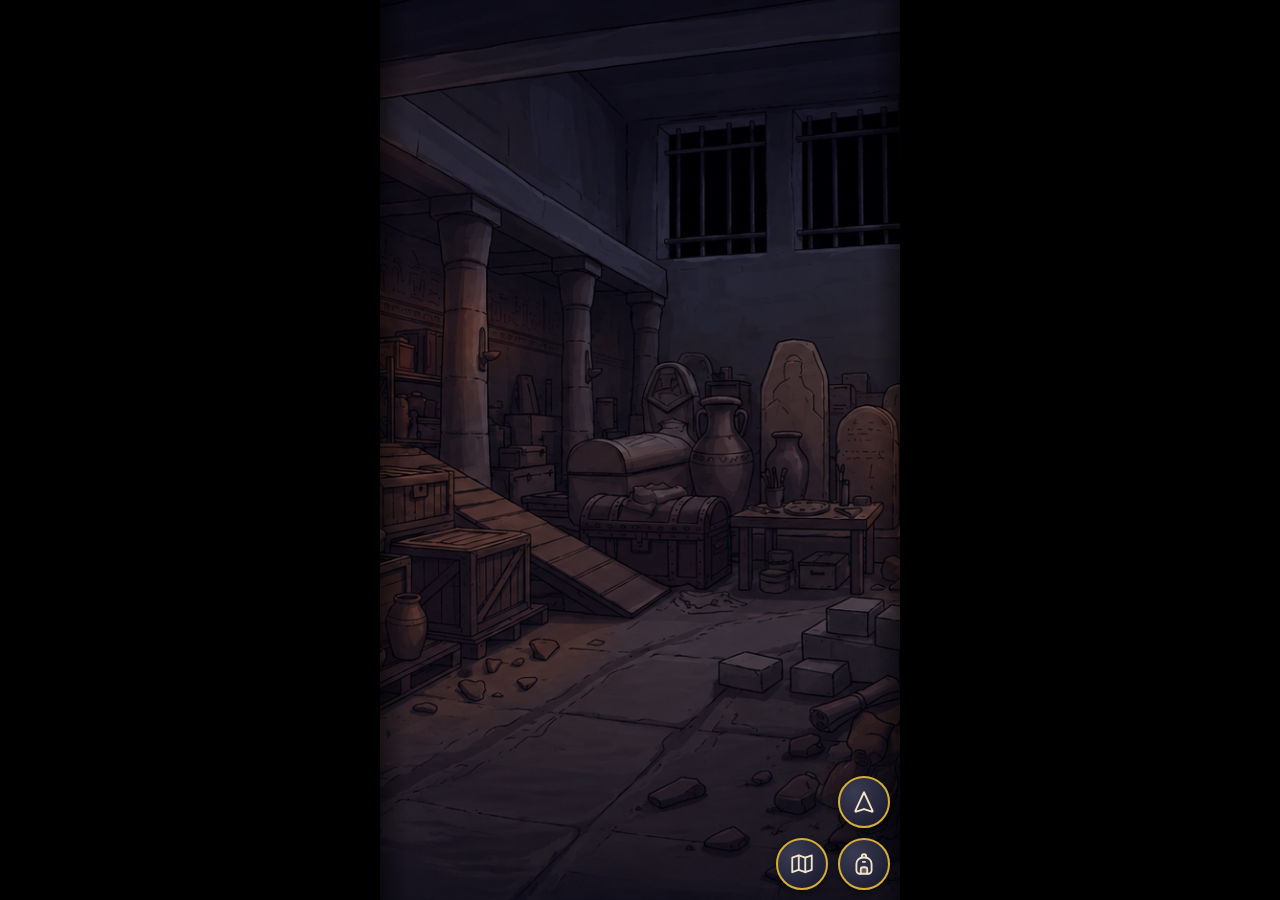
<file: game/index.html>
<!DOCTYPE html>
<html lang="it">
<head>
<meta charset="UTF-8">
<meta name="viewport" content="width=device-width, initial-scale=1.0, maximum-scale=1.0, user-scalable=no">
<title>Museo del Faraone</title>

<!-- CSS del motore, poi un file per ogni puzzle (classi prefissate .pz-)
     Il ?v=N vale anche qui: senza, un CSS modificato resta quello vecchio.

     I puzzle non sono più elencati qui a mano: puzzles/manifest.js dice quali
     esistono, e il piccolo script sotto scrive i <link> corrispondenti. Per
     aggiungere un puzzle nuovo basta toccare il manifest, non questo file. -->
<link rel="stylesheet" href="assets/css/engine.css?v=70">
<script src="puzzles/manifest.js?v=70"></script>
<script>
  (window.PUZZLE_MANIFEST || []).forEach(function (nome) {
    document.write('<link rel="stylesheet" href="puzzles/' + nome + '.css?v=70">');
  });
</script>
</head>
<body>

<div id="app">

  <!-- #mappa è la finestra (ritaglia); #mappa-scena è la stanza, che può essere
       più grande della finestra e si trascina col dito. -->
  <div id="mappa">
    <div id="mappa-scena">
      <div id="mappa-sfondo"></div>
      <!-- hotspot e frecce iniettati qui a runtime -->
    </div>
  </div>
  <div id="overlay-dim"></div>

  <!-- I tre comandi stanno a L in basso a destra, nella zona del pollice:
       mappa a sinistra dello zaino, bussola sopra, zaino nell'angolo. -->

  <!-- MAPPA -->
  <button id="btn-mappa" aria-label="Mappa del museo">
    <svg viewBox="0 0 24 24" fill="none" stroke="currentColor" stroke-width="1.7"
         stroke-linecap="round" stroke-linejoin="round" aria-hidden="true">
      <path d="M9 4 3 6.2v13.4L9 17.4l6 2.2 6-2.2V4l-6 2.2z"/>
      <path d="M9 4v13.4M15 6.2v13.4"/>
    </svg>
  </button>

  <!-- BUSSOLA: attiva le frecce di spostamento -->
  <button id="btn-nav" aria-label="Spostati">
    <svg viewBox="0 0 24 24" fill="none" stroke="currentColor" stroke-width="1.7"
         stroke-linecap="round" stroke-linejoin="round" aria-hidden="true">
      <path class="bussola-ago" d="M12 18.5l7.265 2.463c.196 .077 .42 .032 .57 -.116a.548 .548 0 0 0 .134 -.572l-7.969 -17.275l-7.97 17.275c-.07 .2 -.017 .424 .135 .572c.15 .148 .374 .193 .57 .116l7.265 -2.463"/>
    </svg>
  </button>

  <!-- ZAINO: angolo della L. Apre e chiude la catena dell'inventario. -->
  <button id="btn-inventario" aria-label="Zaino">
    <svg viewBox="0 0 24 24" fill="none" stroke="currentColor" stroke-width="1.7"
         stroke-linecap="round" stroke-linejoin="round" aria-hidden="true">
      <path d="M5 18v-6a6 6 0 0 1 6-6h2a6 6 0 0 1 6 6v6a3 3 0 0 1-3 3H8a3 3 0 0 1-3-3"/>
      <path d="M10 6v-1a2 2 0 1 1 4 0v1"/>
      <path class="zaino-falda" d="M9 21v-4a2 2 0 0 1 2-2h2a2 2 0 0 1 2 2v4"/>
      <path d="M11 10h2"/>
    </svg>
  </button>

  <!-- INVENTARIO: catena di cerchi (oggetti) con sopra i punti (piume).
       Nessuna scritta: il contenuto lo disegna il motore. -->
  <div id="pannello-inventario" role="group" aria-label="Zaino"></div>

  <!-- TOAST — unico riquadro di messaggio del gioco -->
  <div id="toast" tabindex="-1" role="dialog" aria-modal="true">
    <div id="toast-inner">
      <div id="toast-titolo"></div>
      <div id="toast-testo"></div>
      <div id="toast-bottoni"></div>
      <!-- la piuma che fluttua in basso a destra: dice «tocca per chiudere»
           senza scriverlo. Il disegno lo inietta il motore, per non tenere
           una terza copia a mano del path. -->
      <div id="toast-piuma" aria-hidden="true"></div>
    </div>
  </div>

  <!-- MAPPA IN SOVRAIMPRESSIONE -->
  <div id="pannello-mappa">
    <div id="pannello-mappa-inner">
      <div id="mappa-contenuto">
        <!-- src la sceglie Engine._apriMappa: gamemap1.png di norma, gamemap2.png
             nella cripta (sF). #mappa-overlay lo riempie con nebbia (stanze non
             ancora visitate) e segnalino, posizionati in percentuale sull'immagine. -->
        <div id="mappa-immagine-wrap">
          <img id="mappa-img" src="assets/img/map/gamemap1.png" alt="Pianta del museo">
          <div id="mappa-overlay" aria-hidden="true"></div>
        </div>
      </div>
    </div>
  </div>

  <!-- SCHERMATA ENIGMA — la cornice è del motore, il contenuto del puzzle -->
  <div id="popup-enigma-wrap">
    <div id="popup-enigma">
      <button id="btn-enigma-close" aria-label="Chiudi l'enigma">✕</button>
      <!-- AIUTO: qui la catena non si vede, quindi il conteggio va scritto -->
      <button id="btn-enigma-aiuto" aria-label="Spendi una piuma per un indizio">
        <span class="aiuto-parola">AIUTO</span>
        <span class="aiuto-riga">
          <!-- la piuma la disegna il motore: una sola copia del path, in engine.js -->
          <span id="aiuto-piuma" aria-hidden="true"></span>
          <span aria-hidden="true">/</span><span id="aiuto-conteggio">0</span>
        </span>
      </button>
      <div id="popup-enigma-titolo"></div>
      <div id="enigma-indizio"></div>
      <div id="popup-enigma-body"></div>
    </div>
  </div>

</div>

<!-- Ordine di caricamento. Tutti script CLASSICI: niente type="module" e
     niente fetch(), altrimenti il gioco smette di aprirsi con un doppio clic.
       1. il contenuto  → definisce GAME_DATA
       2. i puzzle      → si registrano in window.Puzzles (elencati in manifest.js,
                           già caricato in <head>: qui basta riusare l'elenco)
       3. il motore     → legge GAME_DATA + Puzzles e avvia

     Il ?v=N serve solo contro la cache: se dopo una modifica il browser
     continua a mostrare la versione vecchia, alza il numero e ricarica. -->
<script src="game_data.js?v=70"></script>
<script>
  (window.PUZZLE_MANIFEST || []).forEach(function (nome) {
    document.write('<script src="puzzles/' + nome + '.js?v=70"><' + '/script>');
  });
</script>
<script src="engine.js?v=70"></script>

</body>
</html>
</file>
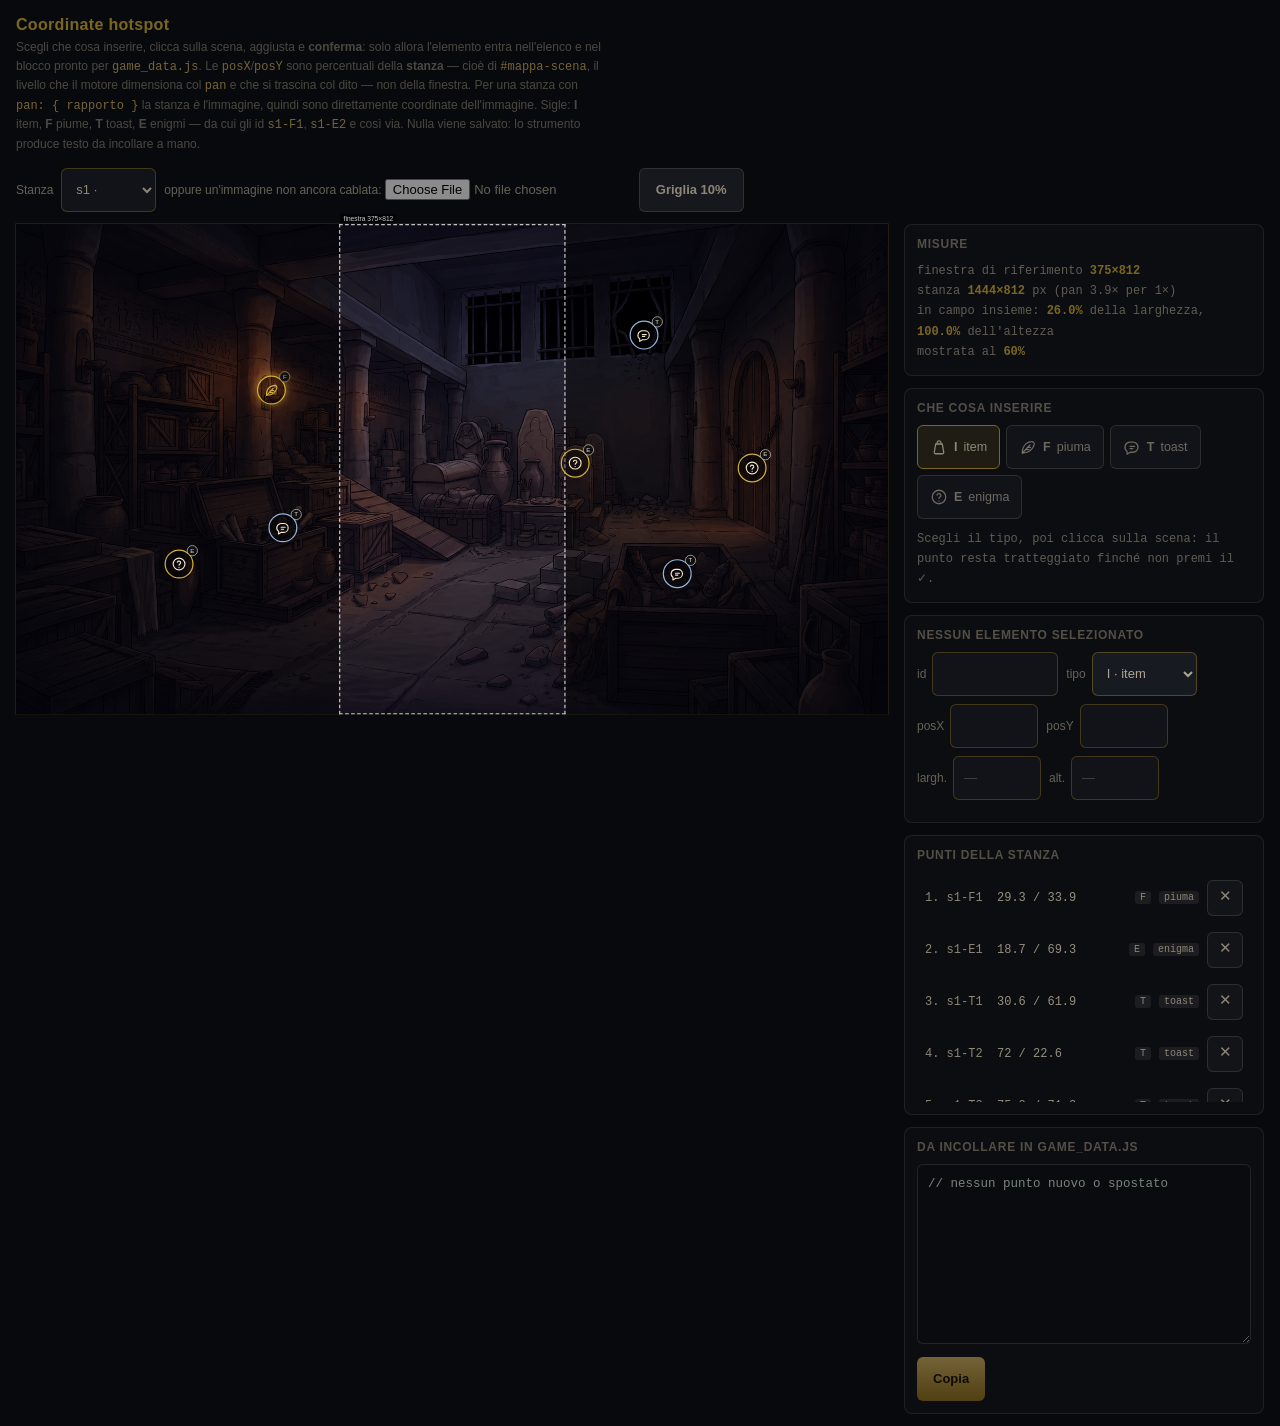
<file: game/tools/coordinate.html>
<!DOCTYPE html>
<html lang="it">
<head>
<meta charset="UTF-8">
<meta name="viewport" content="width=device-width, initial-scale=1.0">
<title>Coordinate hotspot — Museo del Faraone</title>

<!-- Solo il CSS del motore: i marker RIUSANO la classe .hotspot, così quello
     che si vede qui è esattamente quello che disegnerà il gioco.
     NIENTE engine.js: qui il motore non gira, si legge solo GAME_DATA. -->
<link rel="stylesheet" href="../assets/css/engine.css">

<style>
  /* lo strumento non è il gioco: qui si può scorrere e stare larghi */
  html,body{ overflow:auto; height:auto; background:#0e1015; color:var(--testo-chiaro); }
  body{ padding:16px; font-size:14px; }
  h1{ font-size:16px; color:var(--oro); margin:0 0 4px; letter-spacing:.02em; }
  .co-nota{ color:rgba(242,230,201,.5); font-size:12px; margin:0 0 14px; line-height:1.55; max-width:88ch; }
  code{ color:#c9a961; }

  .co-barra{ display:flex; gap:8px; flex-wrap:wrap; align-items:center; margin-bottom:12px; }
  .co-barra label{ font-size:12px; color:rgba(242,230,201,.7); }
  select, button, input, textarea{ font-family:inherit; font-size:13px; }
  select, input[type=text], input[type=number]{
    padding:7px 10px; border-radius:6px; background:#1d2029; color:var(--testo-chiaro);
    border:1px solid rgba(212,175,55,.45); min-height:44px;
  }
  input[type=number]{ width:88px; }
  select:focus-visible, input:focus-visible, button:focus-visible{ outline:3px solid var(--oro); outline-offset:2px; }
  .co-btn{
    min-height:44px; padding:0 16px; border:none; border-radius:6px; cursor:pointer;
    background:linear-gradient(180deg,#c9a961,#8a6d1f); color:#1a1408; font-weight:600;
    transition:filter .15s ease;
  }
  .co-btn:hover{ filter:brightness(1.12); }
  .co-btn.co-secondario{ background:#252932; color:var(--testo-chiaro); border:1px solid rgba(255,255,255,.2); }
  .co-file{ color:rgba(242,230,201,.7); font-size:12px; }

  /* ---------- impaginazione: palco a sinistra, pannello a destra ---------- */
  .co-corpo{ display:flex; gap:16px; align-items:flex-start; }
  @media (max-width:900px){ .co-corpo{ flex-direction:column; } }

  /* Il palco tiene il posto della scena RIDOTTA: la scena dentro ha le misure
     vere (es. 1218x812) ed è rimpicciolita da una scale(). Così i 44px di un
     hotspot restano 44px veri e si vede davvero se due zone si toccano. */
  .co-palco{ position:relative; flex:0 0 auto; }
  #co-scena{
    position:absolute; top:0; left:0;
    transform-origin:top left;
    background:#000;
    box-shadow:0 0 0 1px rgba(212,175,55,.35);
  }
  #co-sfondo{ position:absolute; inset:0; background-size:cover; background-position:center; }
  #co-scena.co-mirino{ cursor:crosshair; }

  /* riquadro di ciò che si vede TUTTO INSIEME su un 375x812: non è un ritaglio,
     la scena si trascina — serve a capire cosa sta in campo contemporaneamente */
  #co-finestra{
    position:absolute; top:0; left:0;
    border:2px dashed rgba(255,255,255,.75);
    box-shadow:0 0 0 4000px rgba(0,0,0,.42);
    cursor:grab; z-index:3;
  }
  #co-finestra:active{ cursor:grabbing; }
  #co-finestra::after{
    content:attr(data-etichetta);
    position:absolute; left:0; bottom:100%;
    font-size:11px; padding:2px 6px; margin-bottom:3px;
    background:rgba(0,0,0,.7); color:rgba(255,255,255,.8); border-radius:3px; white-space:nowrap;
  }

  /* griglia dei decimi, per riferimento a occhio */
  #co-griglia{
    position:absolute; inset:0; z-index:2; pointer-events:none; opacity:0;
    transition:opacity .15s ease;
    background-image:
      repeating-linear-gradient(90deg, rgba(255,255,255,.28) 0 1px, transparent 1px 10%),
      repeating-linear-gradient(180deg, rgba(255,255,255,.28) 0 1px, transparent 1px 10%);
  }
  #co-scena.co-con-griglia #co-griglia{ opacity:1; }

  /* il marker è un .hotspot vero, con in più il numero e lo stato selezionato */
  .hotspot.co-marker{ z-index:4; }
  .hotspot.co-marker.co-scelto{ box-shadow:0 0 0 3px var(--oro), 0 0 14px rgba(212,175,55,.8); }
  .hotspot.co-marker.co-vicino{ border-color:var(--rosso-freccia); }

  /* Il punto appena piazzato non è ancora un elemento: è una proposta.
     Tratteggiato finché non lo si conferma, con le sue coordinate a vista. */
  .hotspot.co-marker.co-provvisorio{
    z-index:5;
    border-style:dashed; border-color:var(--oro);
    background:rgba(212,175,55,.18);
    box-shadow:0 0 0 3px rgba(212,175,55,.35), 0 0 16px rgba(0,0,0,.6);
  }
  /* La scena è rimpicciolita da una scale(): etichetta e comandi si
     contro-scalano, o a scena piccola diventerebbero illeggibili. */
  .hotspot.co-marker.co-provvisorio::after{
    content:attr(data-coord);
    position:absolute; left:50%; top:100%;
    transform:translate(-50%,6px) scale(var(--controscala,1));
    transform-origin:top center;
    font-family:Consolas,Menlo,monospace; font-size:11px; white-space:nowrap;
    padding:2px 6px; border-radius:3px;
    background:rgba(0,0,0,.78); color:var(--oro);
  }

  /* Conferma e annulla stanno anche QUI, attaccati al punto: è dove si sta
     guardando quando si decide se le coordinate vanno bene. */
  #co-flottante{
    position:absolute; z-index:6;
    transform:translate(-50%,34px) scale(var(--controscala,1));
    transform-origin:top center;
    display:flex; gap:6px;
  }
  #co-flottante button{
    width:38px; height:38px; border-radius:8px; cursor:pointer;
    display:flex; align-items:center; justify-content:center;
    font-size:17px; line-height:1;
    border:1px solid rgba(0,0,0,.5);
    box-shadow:0 2px 8px rgba(0,0,0,.6);
    transition:filter .15s ease;
  }
  #co-flottante button:hover{ filter:brightness(1.15); }
  #co-flottante button:focus-visible{ outline:3px solid var(--oro); outline-offset:2px; }
  #co-flottante .co-si{ background:linear-gradient(180deg,#c9a961,#8a6d1f); color:#1a1408; font-weight:700; }
  #co-flottante .co-no{ background:#2b2f38; color:var(--testo-chiaro); }
  .hotspot.co-marker .co-num{
    position:absolute; top:-9px; right:-9px;
    min-width:18px; height:18px; padding:0 4px;
    border-radius:9px; background:#0e1015; border:1px solid currentColor;
    font-size:10px; line-height:16px; text-align:center;
  }
  /* una zona (larghezza/altezza in %) non è un cerchio */
  .hotspot.co-zona{ border-radius:6px; background:rgba(212,175,55,.12); }

  /* ---------- pannello ---------- */
  .co-pannello{ flex:1 1 320px; min-width:300px; display:flex; flex-direction:column; gap:12px; }
  .co-riquadro{
    border:1px solid rgba(255,255,255,.14); border-radius:8px; padding:12px;
    background:#14161c;
  }
  .co-riquadro h2{ font-size:12px; letter-spacing:.06em; text-transform:uppercase;
                   color:rgba(242,230,201,.55); margin:0 0 10px; font-weight:600; }
  .co-campi{ display:flex; gap:8px; flex-wrap:wrap; align-items:center; }
  .co-campi label{ font-size:12px; color:rgba(242,230,201,.7); display:flex; gap:6px; align-items:center; }
  .co-elenco{ list-style:none; margin:0; padding:0; max-height:230px; overflow:auto; }
  .co-elenco li{
    display:flex; gap:8px; align-items:center; justify-content:space-between;
    padding:8px; border-radius:6px; cursor:pointer; min-height:44px;
    font-family:Consolas,Menlo,monospace; font-size:12px;
  }
  .co-elenco li:hover{ background:rgba(255,255,255,.06); }
  .co-elenco li.co-scelto{ background:rgba(212,175,55,.16); }
  .co-elenco .co-tag{ font-size:10px; padding:1px 5px; border-radius:3px; background:rgba(255,255,255,.12); }
  .co-elenco .co-nuovo{ background:rgba(127,209,127,.22); color:#a8e6a8; }
  .co-elenco .co-destra{ display:flex; gap:8px; align-items:center; flex:0 0 auto; }
  /* la × di riga: rimuove quell'elemento senza doverlo prima selezionare */
  .co-x{
    width:36px; height:36px; flex:0 0 auto;
    border-radius:6px; cursor:pointer;
    background:rgba(255,255,255,.06); border:1px solid rgba(255,255,255,.2);
    color:var(--testo-chiaro); font-size:15px; line-height:1;
    display:flex; align-items:center; justify-content:center;
    transition:background .15s ease, border-color .15s ease;
  }
  .co-x:hover{ background:rgba(164,54,47,.35); border-color:var(--rosso-avviso); }

  /* ---------- scelta del tipo da inserire ---------- */
  .co-segmenti{ display:flex; gap:6px; flex-wrap:wrap; }
  .co-segmenti input{ position:absolute; opacity:0; width:0; height:0; }
  .co-segmenti label{ cursor:pointer; }
  .co-segmenti span{
    display:flex; align-items:center; gap:6px;
    min-height:44px; padding:0 12px; border-radius:6px;
    border:1px solid rgba(255,255,255,.2); background:#1d2029;
    font-size:12.5px; color:rgba(242,230,201,.75);
    transition:border-color .15s ease, background .15s ease, color .15s ease;
  }
  .co-segmenti span svg{ width:18px; height:18px; }
  .co-segmenti label:hover span{ border-color:rgba(212,175,55,.6); }
  .co-segmenti input:checked + span{
    border-color:var(--oro); background:rgba(212,175,55,.18); color:var(--testo-chiaro);
  }
  .co-segmenti input:focus-visible + span{ outline:3px solid var(--oro); outline-offset:2px; }

  .co-azioni{ display:flex; gap:8px; flex-wrap:wrap; margin-top:10px; }
  [hidden]{ display:none !important; }
  .co-vuoto{ color:rgba(242,230,201,.4); font-size:12px; margin:0; }
  textarea{
    width:100%; min-height:180px; padding:10px; border-radius:6px; resize:vertical;
    background:#101319; color:#cfe3cf; border:1px solid rgba(255,255,255,.18);
    font-family:Consolas,Menlo,monospace; font-size:12.5px; line-height:1.55;
    user-select:text;
  }
  .co-misure{ font-family:Consolas,Menlo,monospace; font-size:12px; color:rgba(242,230,201,.65);
              line-height:1.7; margin:0; }
  .co-misure b{ color:var(--oro); font-weight:600; }
  .co-avviso{ color:#e79a94; }

  @media (prefers-reduced-motion: reduce){
    .co-btn, #co-griglia{ transition-duration:.01ms; }
  }
</style>
</head>
<body>

<h1>Coordinate hotspot</h1>
<p class="co-nota">
  Scegli che cosa inserire, clicca sulla scena, aggiusta e <b>conferma</b>: solo allora
  l'elemento entra nell'elenco e nel blocco pronto per <code>game_data.js</code>.
  Le <code>posX</code>/<code>posY</code> sono percentuali della <b>stanza</b> — cioè di
  <code>#mappa-scena</code>, il livello che il motore dimensiona col <code>pan</code> e che si
  trascina col dito — non della finestra. Per una stanza con <code>pan: { rapporto }</code> la
  stanza <em>è</em> l'immagine, quindi sono direttamente coordinate dell'immagine.
  Sigle: <b>I</b> item, <b>F</b> piume, <b>T</b> toast, <b>E</b> enigmi — da cui gli id
  <code>s1-F1</code>, <code>s1-E2</code> e così via.
  Nulla viene salvato: lo strumento produce testo da incollare a mano.
</p>

<div class="co-barra">
  <label for="co-stanza">Stanza</label>
  <select id="co-stanza"></select>

  <label class="co-file">
    <span>oppure un'immagine non ancora cablata:</span>
    <input type="file" id="co-immagine" accept="image/*">
  </label>

  <button class="co-btn co-secondario" id="co-griglia-btn" aria-pressed="false">Griglia 10%</button>
</div>

<div class="co-corpo">

  <div class="co-palco" id="co-palco">
    <div id="co-scena" class="co-mirino">
      <div id="co-sfondo"></div>
      <div id="co-griglia" aria-hidden="true"></div>
      <div id="co-finestra" data-etichetta="finestra 375×812" role="img"
           aria-label="Riquadro di ciò che si vede tutto insieme su uno schermo 375 per 812"></div>
      <!-- marker iniettati qui -->
    </div>
  </div>

  <div class="co-pannello">

    <div class="co-riquadro">
      <h2>Misure</h2>
      <p class="co-misure" id="co-misure"></p>
    </div>

    <div class="co-riquadro">
      <h2>Che cosa inserire</h2>
      <div class="co-segmenti" id="co-segmenti" role="radiogroup" aria-label="Tipo del prossimo elemento">
        <!-- riempito da JS: le icone sono le stesse che disegna il motore -->
      </div>
      <p class="co-misure" id="co-suggerimento" style="margin-top:10px"></p>
    </div>

    <div class="co-riquadro">
      <h2 id="co-titolo-editor">Elemento selezionato</h2>
      <div class="co-campi" id="co-campi">
        <label>id <input type="text" id="co-id" size="12"></label>
        <label>tipo
          <select id="co-tipo">
            <option value="oggetto">I · item</option>
            <option value="piuma">F · piuma</option>
            <option value="testo">T · toast</option>
            <option value="enigma">E · enigma</option>
          </select>
        </label>
        <label>posX <input type="number" id="co-x" step="0.1" min="0" max="100"></label>
        <label>posY <input type="number" id="co-y" step="0.1" min="0" max="100"></label>
        <label>largh. <input type="number" id="co-w" step="0.1" min="0" max="100" placeholder="—"></label>
        <label>alt. <input type="number" id="co-h" step="0.1" min="0" max="100" placeholder="—"></label>
      </div>
      <div class="co-azioni">
        <button class="co-btn" id="co-conferma">Conferma e aggiungi</button>
        <button class="co-btn co-secondario" id="co-annulla">Annulla</button>
        <button class="co-btn co-secondario" id="co-rimuovi">Rimuovi</button>
      </div>
    </div>

    <div class="co-riquadro">
      <h2>Punti della stanza</h2>
      <ul class="co-elenco" id="co-elenco"></ul>
      <p class="co-vuoto" id="co-elenco-vuoto">Clicca sulla scena per piazzare il primo punto.</p>
    </div>

    <div class="co-riquadro">
      <h2>Da incollare in game_data.js</h2>
      <textarea id="co-out" readonly spellcheck="false" aria-label="Codice da incollare"></textarea>
      <div class="co-barra" style="margin:10px 0 0">
        <button class="co-btn" id="co-copia">Copia</button>
        <span class="co-misure" id="co-esito-copia" role="status"></span>
      </div>
    </div>

  </div>
</div>

<!-- Il contenuto del gioco, letto e mai modificato. Script classico: lo
     strumento si apre a doppio clic su file:// come tutto il resto. -->
<script src="../game_data.js"></script>
<script>
(function () {
  'use strict';

  // La finestra di riferimento è il bersaglio dichiarato nel progetto: uno
  // schermo 375x812. Le percentuali non ne dipendono, ma le misure in pixel
  // e il fattore di pan sì, quindi il numero sta scritto una volta sola.
  var FIN_W = 375, FIN_H = 812;

  var DATI = window.GAME_DATA;
  var scenaEl   = document.getElementById('co-scena');
  var palcoEl   = document.getElementById('co-palco');
  var sfondoEl  = document.getElementById('co-sfondo');
  var finestraEl= document.getElementById('co-finestra');
  var outEl     = document.getElementById('co-out');

  var TIPI = ['oggetto', 'piuma', 'testo', 'enigma'];

  // Le sigle con cui si parla degli elementi e con cui si costruiscono gli id:
  // F le piume, T i toast (il tipo 'testo' del motore apre un toast),
  // E gli enigmi, I gli item. Un id diventa così s1-F1, s1-T2, s1-E1.
  var SIGLA = { oggetto: 'I', piuma: 'F', testo: 'T', enigma: 'E' };
  var NOME  = { oggetto: 'item', piuma: 'piuma', testo: 'toast', enigma: 'enigma' };

  var stato = {
    stanzaId: null,
    stanza: null,
    immagineFile: null,   // {url, w, h} quando arriva da <input type=file>
    fx: 1, fy: 1,         // fattori di pan, stessa formula del motore
    W: FIN_W, H: FIN_H,   // misure vere della scena, in px
    scala: 1,
    punti: [],            // gli elementi confermati: solo questi finiscono nell'output
    scelto: -1,
    tipoNuovo: 'oggetto', // che cosa nascerà dal prossimo clic sulla scena
    provvisorio: null     // il punto piazzato ma non ancora confermato
  };

  // Un solo punto per volta è in modifica: o la proposta non confermata, o
  // l'elemento selezionato nell'elenco. Non possono esserlo entrambi.
  function inModifica() {
    return stato.provvisorio || stato.punti[stato.scelto] || null;
  }

  /* ---------------- icone: le stesse forme del motore ---------------- */

  function icona(tipo) {
    var apri = '<svg viewBox="0 0 24 24" fill="none" stroke="currentColor" stroke-width="1.7"' +
               ' stroke-linecap="round" stroke-linejoin="round" aria-hidden="true">';
    if (tipo === 'piuma') return apri +
      '<path d="M4.5 20c-.4-6 2.6-12.2 8.6-14.4 3-1.1 5.6-.9 6.6.2 1 1.1.4 4.2-1.4 7.2C16 16.7 12 19.2 7.6 19.6z"/>' +
      '<path d="M4.5 20 14.6 9.4"/><path d="M9.4 15.6h4.1M11.6 12.6h3.7"/></svg>';
    if (tipo === 'oggetto') return apri +
      '<path d="M7.6 8h8.8l1.9 11.1A1.7 1.7 0 0 1 16.6 21H7.4a1.7 1.7 0 0 1-1.7-1.9z"/>' +
      '<path d="M9.5 8V6.3A2.5 2.5 0 0 1 12 3.8a2.5 2.5 0 0 1 2.5 2.5V8"/></svg>';
    if (tipo === 'enigma') return apri +
      '<circle cx="12" cy="12" r="9"/>' +
      '<path d="M9.4 9.3a2.7 2.7 0 0 1 5.2.9c0 1.8-2.6 2-2.6 3.6"/><path d="M12 17.2v.01"/></svg>';
    return apri +
      '<path d="M20 12.2a6.8 6.8 0 0 1-6.8 6.8H9.6L5.4 21.6V17.6A6.8 6.8 0 0 1 8.6 5.4h4.6a6.8 6.8 0 0 1 6.8 6.8z"/>' +
      '<path d="M9.4 11.3h6M9.4 14.2h3.6"/></svg>';
  }

  /* ---------------- geometria: la formula del motore, ripetuta ----------------
     _panStanza() decide le misure della scena così; qui si rifà identica con la
     finestra di riferimento al posto di quella vera. Se un giorno cambia là,
     va cambiata anche qui: è l'unico punto di contatto fra i due file. */

  function misuraScena(stanza) {
    var p = (stanza && stanza.pan) ||
            (DATI && DATI.configurazione && DATI.configurazione.pan) || { x: 1, y: 1 };
    var fx, fy;
    if (p.rapporto) {
      var r = parseFloat(p.rapporto);
      if (FIN_H * r >= FIN_W) { fx = (FIN_H * r) / FIN_W; fy = 1; }
      else                    { fx = 1; fy = (FIN_W / r) / FIN_H; }
    } else {
      fx = Math.max(1, parseFloat(p.x) || 1);
      fy = Math.max(1, parseFloat(p.y) || 1);
    }
    return { fx: fx, fy: fy, W: Math.round(fx * FIN_W), H: Math.round(fy * FIN_H) };
  }

  // La scena ha le misure vere ed è rimpicciolita da una scale(): il palco
  // tiene il posto ridotto, così il resto della pagina non se ne accorge.
  function adattaScala() {
    var pagina = document.documentElement.clientWidth;
    // sopra i 900px il pannello sta di fianco e si prende la sua colonna;
    // sotto, i due blocchi sono impilati e il palco ha tutta la larghezza
    var largo = Math.max(280, pagina - 32 - (pagina > 900 ? 376 : 0));
    var alto  = Math.max(320, window.innerHeight - 210);
    stato.scala = Math.min(largo / stato.W, alto / stato.H, 1);

    scenaEl.style.width  = stato.W + 'px';
    scenaEl.style.height = stato.H + 'px';
    scenaEl.style.transform = 'scale(' + stato.scala + ')';
    scenaEl.style.setProperty('--controscala', 1 / stato.scala);
    palcoEl.style.width  = (stato.W * stato.scala) + 'px';
    palcoEl.style.height = (stato.H * stato.scala) + 'px';
  }

  /* ---------------- caricamento di una stanza ---------------- */

  function caricaStanza(id) {
    var stanza = DATI.stanze[id];
    stato.stanzaId = id;
    stato.stanza = stanza;
    stato.immagineFile = null;
    stato.provvisorio = null;

    var m = misuraScena(stanza);
    stato.fx = m.fx; stato.fy = m.fy; stato.W = m.W; stato.H = m.H;

    sfondoEl.style.background = stanza.immagine
      ? 'url("../' + stanza.immagine + '") center / cover no-repeat'
      : stanza.coloreSfondo;

    // gli hotspot già scritti nei dati diventano punti modificabili
    stato.punti = (stanza.hotspot || []).map(function (hs) {
      return {
        id: hs.id, tipo: hs.tipo,
        posX: +hs.posX, posY: +hs.posY,
        larghezza: hs.larghezza, altezza: hs.altezza,
        nuovo: false, mosso: false,
        posXiniziale: +hs.posX, posYiniziale: +hs.posY
      };
    });
    stato.scelto = -1;

    adattaScala();
    centraFinestra();
    disegna();
  }

  // un'immagine non ancora cablata: il rapporto lo detta lei
  function caricaFile(file) {
    var url = URL.createObjectURL(file);
    var img = new Image();
    img.onload = function () {
      stato.immagineFile = { url: url, w: img.naturalWidth, h: img.naturalHeight, nome: file.name };
      var r = img.naturalWidth / img.naturalHeight;
      var m = misuraScena({ pan: { rapporto: r } });
      stato.fx = m.fx; stato.fy = m.fy; stato.W = m.W; stato.H = m.H;
      sfondoEl.style.background = 'url("' + url + '") center / cover no-repeat';
      stato.punti = [];
      stato.scelto = -1;
      stato.provvisorio = null;
      adattaScala();
      centraFinestra();
      disegna();
    };
    img.src = url;
  }

  /* ---------------- finestra di riferimento ---------------- */

  function centraFinestra() {
    finestraEl.style.width  = FIN_W + 'px';
    finestraEl.style.height = FIN_H + 'px';
    // il motore entra in stanza mettendosi al centro: stessa inquadratura
    posizionaFinestra((stato.W - FIN_W) / 2, (stato.H - FIN_H) / 2);
  }

  function posizionaFinestra(x, y) {
    x = Math.min(Math.max(0, x), Math.max(0, stato.W - FIN_W));
    y = Math.min(Math.max(0, y), Math.max(0, stato.H - FIN_H));
    finestraEl.style.left = x + 'px';
    finestraEl.style.top  = y + 'px';
  }

  /* ---------------- disegno ---------------- */

  function disegna() {
    scenaEl.querySelectorAll('.co-marker').forEach(function (el) { el.remove(); });
    var flot = document.getElementById('co-flottante');
    if (flot) flot.remove();

    // la proposta partecipa al controllo delle distanze: si deve vedere PRIMA
    // di confermare se finisce addosso a un elemento già piazzato
    var tutti = stato.punti.concat(stato.provvisorio ? [stato.provvisorio] : []);
    var vicini = coppieVicine(tutti);

    tutti.forEach(function (p, i) {
      var proposta = stato.provvisorio && i === stato.punti.length;
      var el = document.createElement('button');
      el.type = 'button';
      el.className = 'hotspot co-marker tipo-' + p.tipo +
                     (proposta ? ' co-provvisorio' : (i === stato.scelto ? ' co-scelto' : '')) +
                     (vicini.indexOf(i) >= 0 ? ' co-vicino' : '') +
                     (p.larghezza || p.altezza ? ' co-zona' : '');
      el.style.left = p.posX + '%';
      el.style.top  = p.posY + '%';
      if (p.larghezza) el.style.width  = p.larghezza + '%';
      if (p.altezza)   el.style.height = p.altezza + '%';
      el.innerHTML = icona(p.tipo) +
        (proposta ? '' : '<span class="co-num">' + SIGLA[p.tipo] + '</span>');
      if (proposta) {
        el.id = 'co-marker-proposta';
        el.dataset.coord = arr(p.posX) + ' / ' + arr(p.posY);
      }
      el.setAttribute('aria-label', (proposta ? 'Da confermare: ' : '') + p.id + ', ' +
                      NOME[p.tipo] + ', posX ' + arr(p.posX) + ', posY ' + arr(p.posY));
      trascina(el, proposta ? -1 : i);
      scenaEl.appendChild(el);

      if (proposta) scenaEl.appendChild(barraConferma(p));
    });

    aggiornaElenco();
    aggiornaCampi();
    aggiornaMisure();
    aggiornaOutput();
  }

  // I due comandi attaccati alla proposta. Sono fuori dal marker (un bottone
  // dentro un bottone non è markup valido) ma seguono le sue coordinate.
  function barraConferma(p) {
    var box = document.createElement('div');
    box.id = 'co-flottante';
    box.style.left = p.posX + '%';
    box.style.top  = p.posY + '%';
    box.innerHTML =
      '<button type="button" class="co-si" aria-label="Conferma le coordinate e aggiungi">✓</button>' +
      '<button type="button" class="co-no" aria-label="Annulla">✕</button>';
    box.addEventListener('pointerdown', function (ev) { ev.stopPropagation(); });
    box.querySelector('.co-si').addEventListener('click', conferma);
    box.querySelector('.co-no').addEventListener('click', annulla);
    return box;
  }

  // due target da 44px devono stare a più di 52px l'uno dall'altro (44 + 8 di
  // spaziatura minima): sotto quella soglia il marker si colora di rosso
  function coppieVicine(elenco) {
    var fuori = [];
    for (var i = 0; i < elenco.length; i++) {
      for (var j = i + 1; j < elenco.length; j++) {
        var a = elenco[i], b = elenco[j];
        var dx = (a.posX - b.posX) / 100 * stato.W;
        var dy = (a.posY - b.posY) / 100 * stato.H;
        if (Math.sqrt(dx * dx + dy * dy) < 52) {
          if (fuori.indexOf(i) < 0) fuori.push(i);
          if (fuori.indexOf(j) < 0) fuori.push(j);
        }
      }
    }
    return fuori;
  }

  function aggiornaElenco() {
    var ul = document.getElementById('co-elenco');
    ul.innerHTML = '';
    document.getElementById('co-elenco-vuoto').style.display = stato.punti.length ? 'none' : 'block';
    stato.punti.forEach(function (p, i) {
      var li = document.createElement('li');
      li.className = (i === stato.scelto && !stato.provvisorio ? 'co-scelto' : '');
      li.innerHTML = '<span>' + (i + 1) + '. ' + p.id + ' &nbsp;<span style="opacity:.6">' +
                     arr(p.posX) + ' / ' + arr(p.posY) + '</span></span>' +
                     '<span class="co-destra">' +
                     '<span class="co-tag">' + SIGLA[p.tipo] + '</span>' +
                     '<span class="co-tag' + (p.nuovo ? ' co-nuovo' : '') + '">' +
                     (p.nuovo ? 'nuovo' : (p.mosso ? 'spostato' : NOME[p.tipo])) + '</span>' +
                     '<button type="button" class="co-x" aria-label="Rimuovi ' + p.id + '">✕</button>' +
                     '</span>';
      li.addEventListener('click', function () { seleziona(i); });
      li.querySelector('.co-x').addEventListener('click', function (ev) {
        ev.stopPropagation();          // la × rimuove, non seleziona
        rimuovi(i);
      });
      ul.appendChild(li);
    });
  }

  function aggiornaCampi() {
    var p = inModifica();
    var proposta = !!stato.provvisorio;

    ['co-id','co-tipo','co-x','co-y','co-w','co-h'].forEach(function (id) {
      document.getElementById(id).disabled = !p;
    });
    document.getElementById('co-id').value   = p ? p.id : '';
    document.getElementById('co-tipo').value = p ? p.tipo : stato.tipoNuovo;
    document.getElementById('co-x').value    = p ? arr(p.posX) : '';
    document.getElementById('co-y').value    = p ? arr(p.posY) : '';
    document.getElementById('co-w').value    = p && p.larghezza ? p.larghezza : '';
    document.getElementById('co-h').value    = p && p.altezza   ? p.altezza   : '';

    // Conferma/Annulla valgono per la proposta; Rimuovi per ciò che è già stato
    // aggiunto. Non compaiono mai insieme: il pulsante visibile dice da solo
    // in che stato ci si trova.
    document.getElementById('co-conferma').hidden = !proposta;
    document.getElementById('co-annulla').hidden  = !proposta;
    document.getElementById('co-rimuovi').hidden  = proposta || !p;

    document.getElementById('co-titolo-editor').textContent =
      proposta ? 'Da confermare' : (p ? 'Elemento selezionato' : 'Nessun elemento selezionato');

    document.getElementById('co-suggerimento').textContent = proposta
      ? 'Trascinalo o usa le frecce (0.1, con Maiusc 1). Poi il ✓ sotto il punto, o Invio. Esc annulla.'
      : 'Scegli il tipo, poi clicca sulla scena: il punto resta tratteggiato finché non premi il ✓.';
  }

  /* ---------------- aggiungere, confermare, rimuovere ---------------- */

  function seleziona(i) {
    stato.provvisorio = null;   // la proposta non confermata si abbandona
    stato.scelto = i;
    disegna();
  }

  function conferma() {
    if (!stato.provvisorio) return;
    stato.punti.push(stato.provvisorio);
    stato.provvisorio = null;
    stato.scelto = stato.punti.length - 1;
    disegna();
  }

  function annulla() {
    if (!stato.provvisorio) return;
    stato.provvisorio = null;
    stato.scelto = -1;
    disegna();
  }

  function rimuovi(i) {
    if (i < 0 || i >= stato.punti.length) return;
    stato.punti.splice(i, 1);
    if (stato.scelto === i) stato.scelto = -1;
    else if (stato.scelto > i) stato.scelto--;
    disegna();
  }

  function aggiornaMisure() {
    var m = document.getElementById('co-misure');
    var righe = [];
    righe.push('finestra di riferimento <b>' + FIN_W + '×' + FIN_H + '</b>');
    righe.push('stanza <b>' + stato.W + '×' + stato.H + '</b> px' +
               ' (pan ' + arr(stato.fx) + '× per ' + arr(stato.fy) + '×)');
    righe.push('in campo insieme: <b>' + (100 / stato.fx).toFixed(1) + '%</b> della larghezza, <b>' +
               (100 / stato.fy).toFixed(1) + '%</b> dell\'altezza');
    righe.push('mostrata al <b>' + Math.round(stato.scala * 100) + '%</b>');
    if (stato.immagineFile) {
      var f = stato.immagineFile;
      righe.push('<b>' + f.nome + '</b> è ' + f.w + '×' + f.h + ' → scrivi ' +
                 '<b>pan: { rapporto: ' + arr(f.w / f.h) + ' }</b>');
    } else if (stato.stanza && stato.stanza.immagine && !(stato.stanza.pan && stato.stanza.pan.rapporto)) {
      righe.push('<span class="co-avviso">questa stanza ha un\'immagine ma nessun ' +
                 '<b>pan.rapporto</b>: il motore la ritaglia con cover, e le coordinate ' +
                 'qui sotto non corrisponderanno.</span>');
    }
    m.innerHTML = righe.join('<br>');
  }

  /* ---------------- interazione sulla scena ---------------- */

  function percentualiDa(ev) {
    var r = scenaEl.getBoundingClientRect();   // la scale() è già dentro il rect
    return {
      x: Math.min(100, Math.max(0, (ev.clientX - r.left) / r.width  * 100)),
      y: Math.min(100, Math.max(0, (ev.clientY - r.top)  / r.height * 100))
    };
  }

  var mosso = false;

  // La cattura del puntatore è un di più: tiene il trascinamento agganciato
  // anche se il dito esce dall'elemento. Se fallisce, il trascinamento deve
  // comunque partire — quindi non può stare sulla strada dei listener.
  function cattura(el, ev) {
    try { el.setPointerCapture(ev.pointerId); } catch (e) { /* si trascina lo stesso */ }
  }

  // i < 0 significa «la proposta non ancora confermata»
  function trascina(el, i) {
    function punto() { return i < 0 ? stato.provvisorio : stato.punti[i]; }

    el.addEventListener('pointerdown', function (ev) {
      ev.stopPropagation();
      // afferrare un elemento già piazzato abbandona la proposta in sospeso:
      // il nodo se ne va subito, senza aspettare il ridisegno di fine gesto
      if (i >= 0 && stato.provvisorio) {
        stato.provvisorio = null;
        var fantasma = document.getElementById('co-marker-proposta');
        if (fantasma) fantasma.remove();
      }
      if (i >= 0) stato.scelto = i;
      mosso = false;
      cattura(el, ev);

      function onMove(e) {
        var p = punto(); if (!p) return;
        mosso = true;
        var q = percentualiDa(e);
        p.posX = +q.x.toFixed(1);
        p.posY = +q.y.toFixed(1);
        segnaMosso(p);
        el.style.left = p.posX + '%';
        el.style.top  = p.posY + '%';
        if (i < 0) {
          el.dataset.coord = arr(p.posX) + ' / ' + arr(p.posY);
          var barra = document.getElementById('co-flottante');
          if (barra) { barra.style.left = p.posX + '%'; barra.style.top = p.posY + '%'; }
        }
      }
      function onUp() {
        el.removeEventListener('pointermove', onMove);
        el.removeEventListener('pointerup', onUp);
        disegna();
      }
      el.addEventListener('pointermove', onMove);
      el.addEventListener('pointerup', onUp);
    });

    el.addEventListener('keydown', function (ev) {
      var p = punto(); if (!p) return;
      // Invio ed Esc non stanno qui: li gestisce il listener sul documento,
      // così funzionano anche mentre si scrive nei campi numerici
      var passo = ev.shiftKey ? 1 : 0.1, usato = true;
      if (ev.key === 'ArrowLeft')       p.posX = Math.max(0, p.posX - passo);
      else if (ev.key === 'ArrowRight') p.posX = Math.min(100, p.posX + passo);
      else if (ev.key === 'ArrowUp')    p.posY = Math.max(0, p.posY - passo);
      else if (ev.key === 'ArrowDown')  p.posY = Math.min(100, p.posY + passo);
      else usato = false;
      if (!usato) return;
      ev.preventDefault();
      p.posX = +p.posX.toFixed(1); p.posY = +p.posY.toFixed(1);
      segnaMosso(p);
      if (i >= 0) stato.scelto = i;
      disegna();
      var nuovo = i < 0 ? document.getElementById('co-marker-proposta')
                        : scenaEl.querySelectorAll('.co-marker')[i];
      if (nuovo) nuovo.focus();
    });
  }

  function segnaMosso(p) {
    if (!p.nuovo && (p.posX !== p.posXiniziale || p.posY !== p.posYiniziale)) p.mosso = true;
  }

  // Un clic sulla scena NON aggiunge niente: propone. L'elemento nasce solo
  // con la conferma, così un tocco andato storto non sporca l'elenco.
  scenaEl.addEventListener('pointerdown', function (ev) {
    if (ev.target.closest('#co-finestra')) return;
    if (mosso) { mosso = false; return; }
    var q = percentualiDa(ev);
    if (stato.provvisorio) {
      // c'è già una proposta in sospeso: il clic la sposta, non ne apre un'altra
      stato.provvisorio.posX = +q.x.toFixed(1);
      stato.provvisorio.posY = +q.y.toFixed(1);
    } else {
      stato.provvisorio = {
        id: idLibero(stato.tipoNuovo),
        tipo: stato.tipoNuovo,
        posX: +q.x.toFixed(1),
        posY: +q.y.toFixed(1),
        nuovo: true, mosso: false
      };
    }
    stato.scelto = -1;
    disegna();
    var m = document.getElementById('co-marker-proposta');
    if (m) m.focus();          // Invio conferma, Esc annulla, frecce rifiniscono
  });

  // la finestra di riferimento si sposta per capire cosa sta in campo insieme
  finestraEl.addEventListener('pointerdown', function (ev) {
    ev.stopPropagation();
    cattura(finestraEl, ev);
    var r = scenaEl.getBoundingClientRect();
    var partenzaX = parseFloat(finestraEl.style.left) || 0;
    var partenzaY = parseFloat(finestraEl.style.top) || 0;
    var ox = ev.clientX, oy = ev.clientY;
    function onMove(e) {
      posizionaFinestra(
        partenzaX + (e.clientX - ox) / (r.width  / stato.W),
        partenzaY + (e.clientY - oy) / (r.height / stato.H)
      );
    }
    function onUp() {
      finestraEl.removeEventListener('pointermove', onMove);
      finestraEl.removeEventListener('pointerup', onUp);
    }
    finestraEl.addEventListener('pointermove', onMove);
    finestraEl.addEventListener('pointerup', onUp);
  });

  /* ---------------- id ---------------- */

  // s1-F1, s1-T2, s1-E1 … : sigla della stanza, sigla del tipo, primo numero
  // libero fra quelli di quel tipo in quella stanza.
  function idLibero(tipo) {
    var base = (stato.stanzaId || 'sX') + '-' + (SIGLA[tipo] || 'X');
    var presi = stato.punti.map(function (p) { return p.id; });
    var n = 1;
    while (presi.indexOf(base + n) >= 0) n++;
    return base + n;
  }

  /* ---------------- testo da incollare ---------------- */

  function arr(n) { return (Math.round(n * 10) / 10).toString(); }

  function stub(p) {
    var testa = '{ id: \'' + p.id + '\', tipo: \'' + p.tipo + '\', posX: ' + arr(p.posX) +
                ', posY: ' + arr(p.posY) +
                (p.larghezza ? ', larghezza: ' + arr(p.larghezza) : '') +
                (p.altezza   ? ', altezza: '   + arr(p.altezza)   : '');
    if (p.tipo === 'oggetto') return testa + ',\n' +
      '  nome: \'\',\n' +
      '  descrizione: \'\',\n' +
      '  utile: true },';
    if (p.tipo === 'piuma') return testa + ',\n' +
      '  nome: \'Piuma d’Aiuto\',\n' +
      '  descrizione: \'\' },';
    if (p.tipo === 'testo') return testa + ',\n' +
      '  testo: \'\' },';
    // I parametri sono quelli che il puzzle dichiarato sa leggere: `segnaposto`
    // vuole `testo` (puzzles/puzzle_segnaposto.js), non domanda/testoCorretto.
    // Cambiando `puzzle` vanno cambiati anche questi.
    return testa + ',\n' +
      '  nome: \'\',\n' +
      '  teaser: \'\',\n' +
      '  indizio: \'\',            // un solo indizio, si paga con una piuma\n' +
      '  bloccatoDa: null,\n' +
      '  ricompensa: null,\n' +
      '  puzzle: \'segnaposto\',   // niente enigma senza tools/verifiche/X.py\n' +
      '  parametri: { testo: \'\' } },';
  }

  function aggiornaOutput() {
    var righe = [];
    var nuovi  = stato.punti.filter(function (p) { return p.nuovo; });
    var mossi  = stato.punti.filter(function (p) { return !p.nuovo && p.mosso; });

    if (stato.immagineFile) {
      righe.push('// ' + stato.immagineFile.nome + ' è ' + stato.immagineFile.w + '×' +
                 stato.immagineFile.h);
      righe.push('pan: { rapporto: ' + arr(stato.immagineFile.w / stato.immagineFile.h) + ' },');
      righe.push('');
    }

    if (nuovi.length) {
      righe.push('/* ' + (stato.stanzaId || 'stanza') + ' — da aggiungere dentro hotspot: [ … ] */');
      nuovi.forEach(function (p) { righe.push(stub(p)); });
    }

    if (mossi.length) {
      if (righe.length) righe.push('');
      righe.push('/* già presenti: aggiorna solo posX/posY */');
      mossi.forEach(function (p) {
        righe.push('// ' + p.id + '  →  posX: ' + arr(p.posX) + ', posY: ' + arr(p.posY) +
                   '   (era ' + arr(p.posXiniziale) + ', ' + arr(p.posYiniziale) + ')');
      });
    }

    if (!righe.length) righe.push('// nessun punto nuovo o spostato');
    outEl.value = righe.join('\n');
  }

  /* ---------------- comandi ---------------- */

  var sel = document.getElementById('co-stanza');
  Object.keys(DATI.stanze).forEach(function (id) {
    var o = document.createElement('option');
    o.value = id;
    o.textContent = id + ' · ' + (DATI.stanze[id].nomeVisibile || '');
    sel.appendChild(o);
  });
  sel.addEventListener('change', function () { caricaStanza(sel.value); });

  document.getElementById('co-immagine').addEventListener('change', function (ev) {
    if (ev.target.files && ev.target.files[0]) caricaFile(ev.target.files[0]);
  });

  document.getElementById('co-griglia-btn').addEventListener('click', function () {
    var acceso = scenaEl.classList.toggle('co-con-griglia');
    this.setAttribute('aria-pressed', acceso ? 'true' : 'false');
  });

  // Selettore del tipo da inserire: decide che cosa nascerà dal prossimo clic
  // sulla scena. È cosa diversa dal `tipo` nell'editor, che cambia un elemento
  // che esiste già.
  (function costruisciSegmenti() {
    var box = document.getElementById('co-segmenti');
    TIPI.forEach(function (t) {
      var lab = document.createElement('label');
      lab.innerHTML = '<input type="radio" name="co-nuovo-tipo" value="' + t + '"' +
                      (t === stato.tipoNuovo ? ' checked' : '') + '>' +
                      '<span>' + icona(t) + '<b>' + SIGLA[t] + '</b> ' + NOME[t] + '</span>';
      lab.querySelector('input').addEventListener('change', function () {
        stato.tipoNuovo = t;
        // se una proposta è ancora in sospeso, cambia tipo insieme al selettore
        if (stato.provvisorio) {
          stato.provvisorio.tipo = t;
          stato.provvisorio.id = idLibero(t);
          disegna();
        } else {
          aggiornaCampi();
        }
      });
      box.appendChild(lab);
    });
  })();

  document.getElementById('co-id').addEventListener('input', function () {
    var p = inModifica(); if (!p) return;
    p.id = this.value.trim(); aggiornaElenco(); aggiornaOutput();
  });
  document.getElementById('co-tipo').addEventListener('change', function () {
    var p = inModifica(); if (!p) return;
    p.tipo = this.value;
    if (p.nuovo) p.id = idLibero(p.tipo);
    disegna();
  });
  [['co-x','posX'],['co-y','posY'],['co-w','larghezza'],['co-h','altezza']].forEach(function (c) {
    document.getElementById(c[0]).addEventListener('input', function () {
      var p = inModifica(); if (!p) return;
      var v = this.value === '' ? null : parseFloat(this.value);
      p[c[1]] = (v === null || isNaN(v)) ? (c[1] === 'posX' || c[1] === 'posY' ? p[c[1]] : null) : v;
      segnaMosso(p);
      disegna();
    });
  });

  document.getElementById('co-conferma').addEventListener('click', conferma);
  document.getElementById('co-annulla').addEventListener('click', annulla);
  document.getElementById('co-rimuovi').addEventListener('click', function () {
    rimuovi(stato.scelto);
  });

  // Invio e Esc valgono ovunque, non solo col marker a fuoco: durante la
  // rifinitura si sta spesso scrivendo nei campi numerici.
  document.addEventListener('keydown', function (ev) {
    if (!stato.provvisorio) return;
    if (ev.target.tagName === 'TEXTAREA') return;
    if (ev.key === 'Enter')  { ev.preventDefault(); conferma(); }
    if (ev.key === 'Escape') { ev.preventDefault(); annulla(); }
  });

  document.getElementById('co-copia').addEventListener('click', function () {
    var esito = document.getElementById('co-esito-copia');
    outEl.removeAttribute('readonly');
    outEl.select();
    var fatto = false;
    try { fatto = document.execCommand('copy'); } catch (e) { fatto = false; }
    outEl.setAttribute('readonly', '');
    // su file:// navigator.clipboard non esiste: il fallback sopra è la via
    // normale, non l'eccezione
    esito.textContent = fatto ? 'copiato' : 'selezionato: premi Ctrl+C';
    setTimeout(function () { esito.textContent = ''; }, 2600);
  });

  window.addEventListener('resize', function () { adattaScala(); aggiornaMisure(); });

  /* ---------------- avvio ---------------- */

  if (!DATI || !DATI.stanze) {
    document.body.insertAdjacentHTML('afterbegin',
      '<p class="co-avviso">GAME_DATA non caricato: controlla che ../game_data.js finisca ' +
      'con <code>window.GAME_DATA = GAME_DATA;</code></p>');
    return;
  }
  sel.value = DATI.avvio || Object.keys(DATI.stanze)[0];
  caricaStanza(sel.value);
})();
</script>

</body>
</html>
</file>
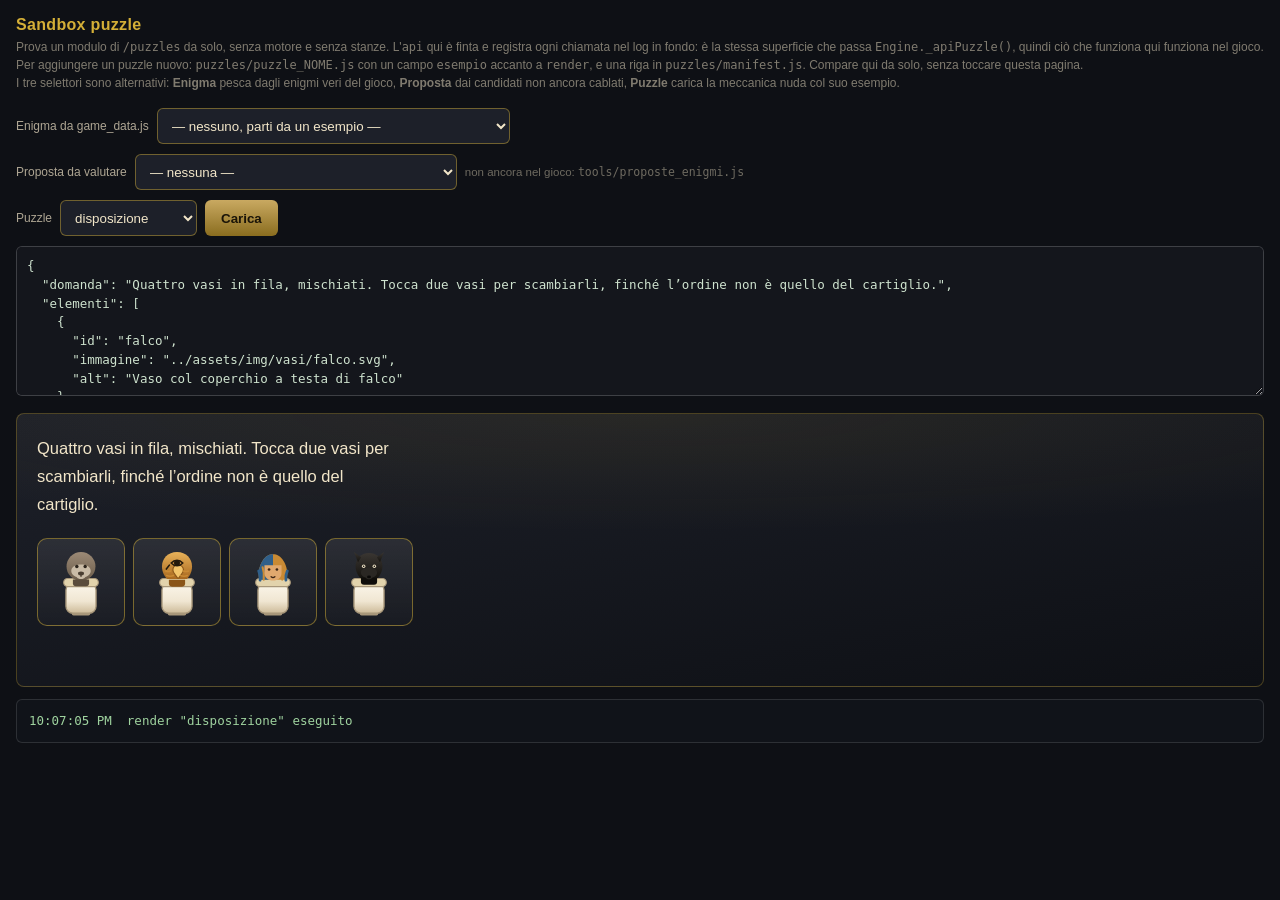
<file: game/tools/sandbox.html>
<!DOCTYPE html>
<html lang="it">
<head>
<meta charset="UTF-8">
<meta name="viewport" content="width=device-width, initial-scale=1.0">
<title>Sandbox puzzle — Museo del Faraone</title>

<!-- Solo il CSS del motore (per i mattoni condivisi) e quello dei puzzle.
     NIENTE engine.js: qui il motore non c'è, e l'api è finta.

     I CSS dei puzzle vengono da puzzles/manifest.js, la stessa lista che usa
     index.html: un puzzle nuovo compare qui senza toccare questo file.

     Tutto qui sotto è cache-bustato con un timestamp condiviso (SB_BUST):
     la sandbox è uno strumento di sviluppo, deve sempre mostrare l'ultima
     versione salvata su disco, mai una copia in cache del browser. -->
<script>window.SB_BUST = Date.now();</script>
<link rel="stylesheet" href="../assets/css/engine.css">
<script src="../puzzles/manifest.js"></script>
<script>
  (window.PUZZLE_MANIFEST || []).forEach(function (nome) {
    document.write('<link rel="stylesheet" href="../puzzles/' + nome + '.css?t=' + window.SB_BUST + '">');
  });
</script>

<style>
  /* la sandbox non è il gioco: qui si può scorrere e stare larghi */
  html,body{ overflow:auto; background:#0e1015; color:var(--testo-chiaro); }
  body{ padding:16px; font-size:14px; }
  h1{ font-size:16px; color:var(--oro); margin:0 0 4px; letter-spacing:.02em; }
  .sb-nota{ color:rgba(242,230,201,.5); font-size:12px; margin:0 0 16px; line-height:1.5; }
  .sb-barra{ display:flex; gap:8px; flex-wrap:wrap; align-items:center; margin-bottom:10px; }
  .sb-barra label{ font-size:12px; color:rgba(242,230,201,.7); }
  select, button, textarea{ font-family:inherit; }
  select{ padding:7px 10px; border-radius:6px; background:#1d2029; color:var(--testo-chiaro);
          border:1px solid rgba(212,175,55,.45); min-height:36px; }
  .sb-vai{ padding:8px 16px; min-height:36px; border:none; border-radius:6px;
           background:linear-gradient(180deg,#c9a961,#8a6d1f); color:#1a1408; font-weight:600; cursor:pointer; }
  textarea{ width:100%; min-height:150px; padding:10px; border-radius:6px; resize:vertical;
            background:#14161c; color:#cfe3cf; border:1px solid rgba(255,255,255,.18);
            font-family:Consolas,Menlo,monospace; font-size:12.5px; line-height:1.5; }
  .sb-scena{
    margin-top:14px; padding:20px;
    border:1px solid rgba(212,175,55,.3); border-radius:8px;
    background:radial-gradient(120% 70% at 50% 0%, rgba(212,175,55,.08), transparent 62%),
               linear-gradient(170deg,#1d2029,#0e1015);
  }
  .sb-log{
    margin-top:12px; padding:10px 12px; min-height:44px;
    border-radius:6px; background:#101319; border:1px solid rgba(255,255,255,.12);
    font-family:Consolas,Menlo,monospace; font-size:12.5px; line-height:1.7; color:#9fd39f;
    white-space:pre-wrap;
  }
  .sb-log .ko{ color:#e79a94; }
  .sb-nota-inline{ font-size:11.5px; color:rgba(242,230,201,.42); }
  /* l'indizio della proposta: nel gioco costa una piuma, qui si legge subito */
  .sb-indizio{
    margin:0 0 10px; padding:9px 12px;
    border-left:3px solid var(--oro);
    background:rgba(212,175,55,.08);
    font-size:12.5px; line-height:1.6; color:rgba(242,230,201,.85);
  }
  /* la spiegazione è chiusa di default: nel gioco arriva DOPO la soluzione,
     e chi qui vuole prima provare l'enigma non se la trova già aperta */
  .sb-spiegazione{
    margin:0 0 12px; padding:8px 12px; border-radius:6px;
    background:rgba(127,209,127,.07); border:1px solid rgba(127,209,127,.25);
    font-size:12.5px; line-height:1.6;
  }
  .sb-spiegazione summary{ cursor:pointer; color:#9fd39f; }
  .sb-spiegazione p{ margin:8px 0 0; color:rgba(242,230,201,.85); }
</style>
</head>
<body>

<h1>Sandbox puzzle</h1>
<p class="sb-nota">
  Prova un modulo di <code>/puzzles</code> da solo, senza motore e senza stanze.
  L'<code>api</code> qui è finta e registra ogni chiamata nel log in fondo: è la stessa
  superficie che passa <code>Engine._apiPuzzle()</code>, quindi ciò che funziona qui
  funziona nel gioco.<br>
  Per aggiungere un puzzle nuovo: <code>puzzles/puzzle_NOME.js</code> con un campo
  <code>esempio</code> accanto a <code>render</code>, e una riga in <code>puzzles/manifest.js</code>.
  Compare qui da solo, senza toccare questa pagina.<br>
  I tre selettori sono alternativi: <strong>Enigma</strong> pesca dagli enigmi veri del
  gioco, <strong>Proposta</strong> dai candidati non ancora cablati, <strong>Puzzle</strong>
  carica la meccanica nuda col suo esempio.
</p>

<div class="sb-barra">
  <label for="sb-enigma">Enigma da game_data.js</label>
  <select id="sb-enigma"><option value="">— nessuno, parti da un esempio —</option></select>
</div>

<div class="sb-barra">
  <label for="sb-proposta">Proposta da valutare</label>
  <select id="sb-proposta"><option value="">— nessuna —</option></select>
  <span class="sb-nota-inline">non ancora nel gioco: <code>tools/proposte_enigmi.js</code></span>
</div>

<p class="sb-indizio" id="sb-indizio" hidden></p>

<details class="sb-spiegazione" id="sb-spiegazione" hidden>
  <summary>Spiegazione della risposta</summary>
  <p id="sb-spiegazione-testo"></p>
</details>

<div class="sb-barra">
  <label for="sb-puzzle">Puzzle</label>
  <select id="sb-puzzle"></select>
  <button class="sb-vai" id="sb-carica">Carica</button>
</div>

<textarea id="sb-parametri" spellcheck="false" aria-label="Parametri del puzzle"></textarea>

<div class="sb-scena" id="sb-scena"></div>
<div class="sb-log" id="sb-log"></div>

<!-- Gli enigmi VERI vivono in game_data.js: caricandolo qui (script classico,
     stesso file che usa index.html, niente fetch) il menu "Enigma" qui sotto
     si riempie da solo con ogni hotspot tipo:'enigma' di ogni stanza. Aggiungere
     un enigma a game_data.js non richiede più toccare questo file.

     Stesso SB_BUST dell'head: un solo timestamp per l'intera pagina. -->
<script>document.write('<script src="../game_data.js?t=' + window.SB_BUST + '"><' + '/script>');</script>

<!-- Le PROPOSTE non sono contenuto del gioco: vivono solo qui, e index.html
     non le carica. Servono a provare un enigma candidato con una meccanica
     esistente prima di decidere se promuoverlo in game_data.js. -->
<script>document.write('<script src="proposte_enigmi.js?t=' + window.SB_BUST + '"><' + '/script>');</script>

<!-- I moduli puzzle vengono da puzzles/manifest.js (già caricato in <head>
     per i CSS): riusiamo lo stesso elenco, niente lista duplicata qui. -->
<script>
  (window.PUZZLE_MANIFEST || []).forEach(function (nome) {
    document.write('<script src="../puzzles/' + nome + '.js?t=' + window.SB_BUST + '"><' + '/script>');
  });
</script>

<script>
const scena = document.getElementById('sb-scena');
const logEl = document.getElementById('sb-log');
const areaParam = document.getElementById('sb-parametri');
const selettore = document.getElementById('sb-puzzle');
const selettoreEnigma = document.getElementById('sb-enigma');
const selettoreProposta = document.getElementById('sb-proposta');
const indizioEl = document.getElementById('sb-indizio');
const spiegazioneEl = document.getElementById('sb-spiegazione');
const spiegazioneTestoEl = document.getElementById('sb-spiegazione-testo');

function log(msg, ko) {
  const r = document.createElement('div');
  if (ko) r.className = 'ko';
  r.textContent = new Date().toLocaleTimeString() + '  ' + msg;
  logEl.appendChild(r);
}

/* api finta: stessa forma di quella del motore, ma parla solo al log */
let listenerFinti = [];
let progressoFinto = null;      // azzerato a ogni caricamento di un puzzle
function apiFinta() {
  return {
    risolto: () => log('✓ risolto — nel gioco: Engine.completaEnigma()'),
    registraListener: (t, ev, fn, opts) => { t.addEventListener(ev, fn, opts); listenerFinti.push({t, ev, fn, opts}); },
    abilitaDropZone: (el, idAtteso, onOk) => {
      el.classList.add('dropzone-attiva');
      log('dropzone attivata (attende "' + idAtteso + '") — qui il drag non c\'è, clicca il bersaglio');
      el.addEventListener('click', () => onOk(idAtteso));
    },
    inventario: () => {
      log('inventario() → [] (la sandbox parte con lo zaino vuoto)');
      return [];
    },
    consumaOggetto: (id) => log('consumaOggetto("' + id + '") — nel gioco sparisce dallo zaino'),
    // progresso a metà enigma: qui vive per il tempo di una prova, in memoria
    progresso: () => { log('progresso() → ' + JSON.stringify(progressoFinto)); return progressoFinto; },
    salvaProgresso: (dati) => { progressoFinto = dati; log('salvaProgresso(' + JSON.stringify(dati) + ')'); }
  };
}

function carica() {
  const nome = selettore.value;
  listenerFinti.forEach(l => l.t.removeEventListener(l.ev, l.fn, l.opts));
  listenerFinti = [];
  progressoFinto = null;        // ogni caricamento riparte da zero
  scena.innerHTML = '';
  logEl.innerHTML = '';

  let parametri;
  try {
    parametri = (new Function('return (' + areaParam.value + ');'))();
  } catch (e) {
    log('parametri non validi: ' + e.message, true);
    return;
  }
  try {
    Puzzles[nome].render(scena, parametri, apiFinta());
    log('render "' + nome + '" eseguito');
  } catch (e) {
    log('render fallito: ' + e.message, true);
  }
}

/* riempie il selettore con i puzzle effettivamente registrati */
Object.keys(window.Puzzles || {}).forEach(nome => {
  const o = document.createElement('option');
  o.value = nome; o.textContent = nome;
  selettore.appendChild(o);
});
function mostraEsempio() {
  const p = window.Puzzles && window.Puzzles[selettore.value];
  areaParam.value = JSON.stringify(conPercorsiRisolti((p && p.esempio) || {}), null, 2);
}

/* riempie il selettore "Enigma" con OGNI hotspot tipo:'enigma' trovato in
   GAME_DATA, stanza per stanza — così un enigma appena scritto in
   game_data.js compare qui senza toccare la sandbox. */
const enigmi = [];
const stanze = (window.GAME_DATA && window.GAME_DATA.stanze) || {};
Object.keys(stanze).forEach(idStanza => {
  (stanze[idStanza].hotspot || []).forEach(h => {
    if (h.tipo === 'enigma' && h.puzzle && h.puzzle !== 'segnaposto') {
      enigmi.push({ id: h.id, stanza: idStanza, nome: h.nome, puzzle: h.puzzle,
                    parametri: h.parametri, indizio: h.indizio,
                    spiegazione: h.spiegazione });
    }
  });
});
enigmi.forEach(e => {
  const o = document.createElement('option');
  o.value = e.id;
  o.textContent = e.id + (e.nome ? ' — ' + e.nome : '') + '  [' + e.puzzle + ']';
  selettoreEnigma.appendChild(o);
});
if (!enigmi.length) {
  log('nessun enigma con puzzle reale trovato in game_data.js (solo "segnaposto"?)');
}

/* riempie il selettore "Proposta" con le candidate di tools/proposte_enigmi.js:
   enigmi verificati (tools/verifiche/proposte_10_enigmi.py) ma NON ancora
   cablati nel gioco. Servono a provarli prima di sceglierli. */
const proposte = window.PROPOSTE_ENIGMI || [];
proposte.forEach(p => {
  const o = document.createElement('option');
  o.value = p.id;
  o.textContent = p.id + ' — ' + p.nome + '  [' + p.puzzle + ']';
  selettoreProposta.appendChild(o);
});
if (!proposte.length) {
  log('nessuna proposta caricata: manca o è vuoto tools/proposte_enigmi.js');
}

/* l'indizio è parte del contenuto dell'enigma, non del puzzle: il motore lo
   fa pagare una piuma, qui va letto subito per poterlo giudicare. */
function mostraIndizio(testo) {
  if (testo) {
    indizioEl.textContent = 'Indizio: ' + testo;
    indizioEl.hidden = false;
  } else {
    indizioEl.textContent = '';
    indizioEl.hidden = true;
  }
}

/* la spiegazione nel gioco la mostra il motore DOPO la soluzione (toast).
   Qui sta in un <details> chiuso: si legge solo se la si apre. */
function mostraSpiegazione(testo) {
  spiegazioneTestoEl.textContent = testo || '';
  spiegazioneEl.hidden = !testo;
  spiegazioneEl.open = false;
}

/* I percorsi nei dati sono relativi a index.html, che sta nella radice; questa
   pagina sta in tools/, quindi 'assets/img/x.png' da qui punterebbe a
   'tools/assets/img/x.png' e non si troverebbe. Ad adattarsi è la sandbox, che
   è lo strumento di sviluppo: i puzzle restano ignoranti del punto da cui
   vengono aperti. Il valore resta comunque modificabile a mano nella textarea. */
function conPercorsiRisolti(parametri) {
  const copia = JSON.parse(JSON.stringify(parametri || {}));

  // tutti i campi "immagine…": il puzzle li riceve relativi a index.html
  // (radice), questa pagina sta in tools/ e li chiede con "../" davanti.
  function risolvi(oggetto) {
    if (!oggetto || typeof oggetto !== 'object') return;
    Object.keys(oggetto).forEach(k => {
      if (k.indexOf('immagine') !== 0) return;
      const v = oggetto[k];
      // solo i percorsi relativi: un http(s)://, un data: o un ../ vanno lasciati stare
      if (typeof v === 'string' && v && !/^([a-z]+:|\/|\.\.\/)/i.test(v)) {
        oggetto[k] = '../' + v;
      }
    });
  }

  risolvi(copia);                           // immagine del puzzle (scorrimento) e immagini degli anelli/sfera
  (copia.opzioni || []).forEach(risolvi);   // immagini delle opzioni (scelta multipla)
  (copia.elementi || []).forEach(risolvi);  // immagini degli elementi (disposizione)
  return copia;
}

selettoreEnigma.addEventListener('change', () => {
  const id = selettoreEnigma.value;
  selettoreProposta.value = '';
  if (!id) { mostraIndizio(''); mostraSpiegazione(''); mostraEsempio(); carica(); return; }
  const e = enigmi.find(x => x.id === id);
  if (!e || !Puzzles[e.puzzle]) {
    log('puzzle "' + (e && e.puzzle) + '" non registrato: manca il suo <script> in questa sandbox', true);
    return;
  }
  selettore.value = e.puzzle;
  areaParam.value = JSON.stringify(conPercorsiRisolti(e.parametri), null, 2);
  mostraIndizio(e.indizio);
  mostraSpiegazione(e.spiegazione);
  carica();
});

selettoreProposta.addEventListener('change', () => {
  const id = selettoreProposta.value;
  selettoreEnigma.value = '';
  if (!id) { mostraIndizio(''); mostraSpiegazione(''); mostraEsempio(); carica(); return; }
  const p = proposte.find(x => x.id === id);
  if (!p || !Puzzles[p.puzzle]) {
    log('puzzle "' + (p && p.puzzle) + '" non registrato: manca il suo <script> in questa sandbox', true);
    return;
  }
  selettore.value = p.puzzle;
  areaParam.value = JSON.stringify(conPercorsiRisolti(p.parametri), null, 2);
  mostraIndizio(p.indizio);
  mostraSpiegazione(p.spiegazione);
  carica();
});

selettore.addEventListener('change', () => {
  selettoreEnigma.value = '';
  selettoreProposta.value = '';
  mostraIndizio('');
  mostraSpiegazione('');
  mostraEsempio();
  carica();
});
document.getElementById('sb-carica').addEventListener('click', carica);

mostraEsempio();
carica();
</script>
</body>
</html>
</file>
<file: game/assets/css/engine.css>
/* =========================================================================
   MUSEO DEL FARAONE — CSS del motore
   Solo interfaccia generica: scena, hotspot, frecce, pulsanti fissi,
   inventario, toast, mappa, cornice della schermata enigma.
   Il CSS specifico di un puzzle sta nel suo file in /puzzles.
   ========================================================================= */

:root{
  --oro: #d4af37;
  --oro-scuro: #8a6d1f;
  --sfondo-scuro-1: #1a1a2e;
  --sfondo-scuro-2: #16213e;
  --pergamena: #2b2013;
  --pietra: #37424d;
  --testo-chiaro: #f2e6c9;
  --rosso-avviso: #a4362f;
  --rosso-freccia: #d8342a;
  --marrone-cornice: #7a4f2a;
}
*{ box-sizing:border-box; -webkit-tap-highlight-color:transparent; user-select:none; }
html,body{ margin:0; padding:0; height:100%; background:#000; overflow:hidden; font-family:'Segoe UI', Tahoma, Geneva, Verdana, sans-serif; }

#app{
  position:relative;
  width:100%;
  height:100dvh;
  max-width:520px;
  margin:0 auto;
  background:var(--sfondo-scuro-1);
  overflow:hidden;
  display:flex;
  flex-direction:column;
}

/* =====================================================================
   LIVELLI (z-index) — un posto solo dove leggerli
     4  hotspot            19 pannello inventario
     5  frecce / etichette 20 pulsanti fissi
     6  overlay dim        30 schermata enigma
                           40/41 pannello inventario e zaino sopra l'enigma
                           50 pannello mappa
                           60 toast (sta sopra tutto: può servire ovunque)
                           70 filmato (copre anche il toast, finché dura)
   ===================================================================== */

/* ---------- FILMATO ---------- */
/* Copre tutta la finestra mentre dura. Nero dietro: un video verticale su
   uno schermo largo (o viceversa) non deve lasciare intravedere la stanza.
   `contain`: si vede intero, mai ritagliato. */
#video-scena{
  position:absolute; inset:0;
  width:100%; height:100%;
  object-fit:contain;
  background:#000;
  z-index:70;
  /* Due tempi, uno dietro l'altro: prima il quadro sfuma nel nero (filter),
     poi il nero si scioglie sulla schermata già aperta (opacity). Lunghe di
     proposito: è la chiusura del gioco, non una micro-interazione. */
  transition:filter 2s ease-in, opacity 1.2s ease-out;
}
/* il fondo dell'elemento è nero: spegnendo il quadro resta il buio pieno */
#video-scena.buio{ filter:brightness(0); }
#video-scena.via{ opacity:0; pointer-events:none; }

/* ---------- ZONA MAPPA / SCENA ---------- */
/* #mappa è la finestra: ritaglia e non si muove mai.
   touch-action:none serve al pan — senza, il browser si prende il gesto
   di trascinamento e i pointermove non arrivano mai al motore. */
#mappa{
  position:relative;
  flex:1 1 auto;
  min-height:0;
  /* clip, non hidden: `hidden` lascia il riquadro scorrevole, e il browser lo
     scorre da sé per portare in vista ciò che prende il fuoco — scavalcando
     il pan e falsando limiti e bordi. `clip` non crea proprio un contenitore
     scorrevole. La riga `hidden` resta prima come ripiego per browser vecchi. */
  overflow:hidden;
  overflow:clip;
  touch-action:none;
  transition:filter .25s ease;
}

/* #mappa-scena è la stanza: può essere più grande della finestra (le misure
   arrivano dal `pan` dei dati) e si sposta con una translate3d, che fa il
   compositore e non costringe a rifare il layout a ogni fotogramma.
   Le percentuali di hotspot e frecce si riferiscono a QUESTO livello, quindi
   posX:40 continua a voler dire «al 40% della stanza». */
#mappa-scena{
  position:absolute; top:0; left:0;
  width:100%; height:100%;
  will-change:transform;
}
/* la transizione accompagna solo i riposizionamenti automatici (ingresso in
   stanza, messa a fuoco di un hotspot): mai il dito, che deve essere seguito
   istante per istante */
#mappa-scena.pan-morbido{ transition:transform .2s ease-out; }

#mappa-sfondo{
  position:absolute; inset:0;
  background-size:cover;
  background-position:center;
}

/* Bordi sfumati: dicono che di là c'è dell'altro da vedere, e si spengono
   quando da quel lato la stanza è finita. Nessuna scritta, nessun movimento. */
#mappa::before, #mappa::after{
  content:'';
  position:absolute; top:0; bottom:0;
  width:26px;
  pointer-events:none;
  z-index:6;
  opacity:0;
  transition:opacity .25s ease;
}
#mappa::before{ left:0;  background:linear-gradient(90deg, rgba(0,0,0,.45), transparent); }
#mappa::after{  right:0; background:linear-gradient(270deg, rgba(0,0,0,.45), transparent); }
#mappa.pan-ovest::before{ opacity:1; }
#mappa.pan-est::after{ opacity:1; }
/* cambio stanza: breve dissolvenza, niente stacco secco */
@keyframes sfondo-entra{ from{ opacity:.2; } to{ opacity:1; } }

/* ---------- HOTSPOT ---------- */
.hotspot{
  position:absolute;
  width:48px; height:48px;                 /* target touch minimo + qualche px */
  padding:0;
  transform:translate(-50%,-50%);
  border-radius:50%;
  display:flex; align-items:center; justify-content:center;
  color:var(--testo-chiaro);
  background:rgba(0,0,0,.35);
  border:2px solid rgba(255,255,255,.55);
  cursor:pointer;
  z-index:4;
  box-shadow:0 0 8px rgba(0,0,0,.5);
  transition:transform .15s ease, opacity .2s ease;
}
.hotspot svg{ width:26px; height:26px; display:block; }
.hotspot:active{ transform:translate(-50%,-50%) scale(.92); }
.hotspot:focus-visible{ outline:3px solid var(--oro); outline-offset:3px; }
.hotspot.completato{ opacity:.45; border-color:var(--oro); }
.hotspot.tipo-enigma{ border-color:var(--oro); }
.hotspot.tipo-oggetto{ border-color:#7fd17f; }
.hotspot.tipo-testo{ border-color:#8fb8e0; }
.hotspot.tipo-piuma{
  border-color:var(--oro);
  color:var(--oro);
  box-shadow:0 0 12px rgba(212,175,55,.6), 0 0 8px rgba(0,0,0,.5);
}
/* PREDISPOSIZIONE: quando le stanze avranno le immagini vere, le zone
   restano cliccabili ma spariscono alla vista (configurazione.hotspotVisibili=false). */
.hotspot.invisibile{
  background:none; border:none; box-shadow:none;
  border-radius:8px;
  opacity:0;
  cursor:default;   /* col mouse non deve tradire dov'è: niente manina a vuoto */
}
.hotspot.invisibile svg{ display:none; }
.hotspot.invisibile:focus-visible{ opacity:1; outline:3px solid var(--oro); }

/* ---------- FRECCE DI USCITA (navigazione sulla scena) ---------- */
/* le frecce compaiono solo quando la navigazione è attivata dalla bussola */
.freccia-uscita{
  position:absolute;
  transform:translate(-50%,-50%) scale(.6);
  display:flex; flex-direction:column; align-items:center; gap:2px;
  cursor:pointer;
  z-index:5;
  opacity:0;
  pointer-events:none;
  transition:opacity .2s ease, transform .2s ease;
}
#app.nav-attiva .freccia-uscita{
  opacity:1;
  pointer-events:auto;
  transform:translate(-50%,-50%) scale(1);
  animation:freccia-pulsa 2.4s ease-in-out infinite;
}
/* triangolo pieno rosso con doppio contorno: marrone esterno, bianco interno */
.freccia-uscita svg{
  width:58px; height:58px;
  display:block;
  overflow:visible;          /* il contorno marrone è largo: non va tagliato dal viewBox */
  filter:drop-shadow(0 0 10px rgba(216,52,42,.6)) drop-shadow(0 2px 4px rgba(0,0,0,.55));
  transition:transform .15s ease;
}
.freccia-uscita:active svg{ transform:scale(.9) rotate(var(--rot,0deg)); }
#app.nav-attiva .freccia-uscita.bloccata{ animation:none; }
.freccia-uscita.bloccata svg{
  filter:grayscale(1) brightness(.65) drop-shadow(0 2px 4px rgba(0,0,0,.55));
}
/* lampeggio lento: la freccia non sparisce mai del tutto, scende a 0.3 */
@keyframes freccia-pulsa{
  0%,100%{ opacity:.3; }
  50%{ opacity:1; }
}

/* In modalità navigazione restano premibili SOLO le frecce e la bussola:
   ogni altro elemento cliccabile sparisce. */
#app.nav-attiva .hotspot{ opacity:0; pointer-events:none; transition:opacity .2s ease; }
/* In navigazione sparisce la mappa, NON lo zaino: l'inventario resta aperto
   e utilizzabile anche mentre ci si sposta fra le stanze. */
#app.nav-attiva #btn-mappa{ opacity:0; pointer-events:none; transition:opacity .2s ease; }

/* chi ha ridotto le animazioni di sistema non subisce lampeggi né voli */
@media (prefers-reduced-motion: reduce){
  #app.nav-attiva .freccia-uscita{ animation:none; opacity:1; }
  #mappa-sfondo{ animation:none !important; }
  /* il pan resta: è manipolazione diretta, non un effetto. Sparisce solo
     lo scivolamento dei riposizionamenti automatici. */
  #mappa-scena.pan-morbido{ transition:none !important; }
  /* per sicurezza: il motore non le crea nemmeno, con le animazioni ridotte */
  .icona-volante, #lente-tocco{ display:none !important; }
  .freccia-uscita, .zaino-falda, .bussola-ago,
  #pannello-inventario, #toast, .hotspot{ transition-duration:.01ms; }
  /* la catena compare già aperta, senza srotolarsi */
  .slot-inventario{ transition-duration:.01ms; transition-delay:0ms !important; }
  /* la piuma dell'inventario c'è e basta, senza posarsi */
  .inv-punti .inv-punto svg{ animation:none; }
  /* quella del toast resta, ferma */
  #toast-piuma svg{ animation:none; }
  /* il segnalino sulla mappa c'è e basta, senza comparire con uno scatto */
  .mappa-segnaposto-giocatore{ animation:none; }
}

/* ---------- OSCURAMENTO ---------- */
#overlay-dim{
  position:absolute; inset:0;
  background:rgba(0,0,0,.55);
  opacity:0; pointer-events:none;
  transition:opacity .2s ease, background .2s ease;
  z-index:6;
}
#app.dim #overlay-dim{ opacity:1; }
/* la mappa oscura solo leggermente il livello dietro */
#app.dim-leggero #overlay-dim{ opacity:1; background:rgba(0,0,0,.35); }
/* durante toast/enigma/mappa la scena non è interagibile */
#app.dim #mappa, #app.dim-leggero #mappa{ pointer-events:none; }

/* ---------- PULSANTI FISSI (SVG, mai emoji) ---------- */
#btn-inventario, #btn-nav, #btn-mappa{
  position:absolute;
  width:52px; height:52px;                 /* > 44px: target touch minimo */
  padding:0;
  border-radius:50%;
  background:radial-gradient(circle at 30% 28%, #3a3a52, #16162a);
  border:2px solid var(--oro);
  color:var(--testo-chiaro);
  display:flex; align-items:center; justify-content:center;
  cursor:pointer;
  z-index:20;
  box-shadow:0 2px 8px rgba(0,0,0,.6);
  transition:background .2s ease, box-shadow .2s ease, transform .15s ease, opacity .2s ease;
}
#btn-inventario svg, #btn-nav svg, #btn-mappa svg{ width:26px; height:26px; }
#btn-inventario:active, #btn-nav:active, #btn-mappa:active{ transform:scale(.92); }
#btn-inventario:focus-visible, #btn-nav:focus-visible, #btn-mappa:focus-visible{
  outline:3px solid var(--oro); outline-offset:3px;
}

/* Posizioni a L, tutte nella zona del pollice. Lo zaino è l'angolo:
   la mappa gli sta a sinistra, la bussola sopra.

              [bussola]
     [mappa]  [zaino]

   Il passo è 62px = 52 del pulsante + 10 di respiro. Gli scostamenti
   passano da env(): con la barra gestuale, 10px dal fondo finiscono
   sotto il dito di sistema. */
#btn-inventario{
  right:calc(10px + env(safe-area-inset-right));
  bottom:calc(10px + env(safe-area-inset-bottom));
}
#btn-mappa{
  right:calc(72px + env(safe-area-inset-right));
  bottom:calc(10px + env(safe-area-inset-bottom));
}
#btn-nav{
  right:calc(10px + env(safe-area-inset-right));
  bottom:calc(72px + env(safe-area-inset-bottom));
}

/* lo zaino si apre: la falda ruota sul suo cardine */
.zaino-falda{
  fill:currentColor;
  fill-opacity:.28;
  transform-box:fill-box;
  transform-origin:50% 100%;
  transition:transform .22s ease-out, fill-opacity .22s ease-out;
}
/* -55deg e basta: oltre i 90deg il cardine (origine in basso) spinge la
   falda fuori dal viewBox 24x24 dell'SVG (che ritaglia come ogni <svg>,
   di default) — spariva quasi del tutto invece di "aprirsi". Niente
   translateY: era lui a spingerla giù oltre il bordo. */
#btn-inventario.aperto .zaino-falda{
  transform:rotateX(-55deg);
  fill-opacity:.08;
}
#btn-inventario.aperto{
  background:radial-gradient(circle at 30% 28%, #4a4326, #221d0e);
  box-shadow:0 0 14px rgba(212,175,55,.55), 0 2px 8px rgba(0,0,0,.6);
}
/* pulsazione quando qualcosa entra nello zaino */
#btn-inventario.pulsa{ animation:zaino-pulsa .45s ease-out; }
@keyframes zaino-pulsa{
  0%{ transform:scale(1); box-shadow:0 0 0 rgba(212,175,55,.9), 0 2px 8px rgba(0,0,0,.6); }
  45%{ transform:scale(1.14); box-shadow:0 0 20px rgba(212,175,55,.95), 0 2px 8px rgba(0,0,0,.6); }
  100%{ transform:scale(1); box-shadow:0 2px 8px rgba(0,0,0,.6); }
}

/* bussola accesa (in rosso, come le frecce) quando la navigazione è attiva */
#app.nav-attiva #btn-nav{
  background:radial-gradient(circle at 35% 30%, #ff6b5e, var(--rosso-freccia));
  border-color:rgba(255,255,255,.8);
  box-shadow:0 0 18px rgba(216,52,42,.85), 0 2px 8px rgba(0,0,0,.6);
}
#app.nav-attiva #btn-nav .bussola-ago{ transform:rotate(45deg); transform-origin:50% 50%; }
.bussola-ago{ transition:transform .25s ease-out; }

/* con toast, enigma o mappa aperti restano solo la scena e lo zaino */
#app.stato-toast #btn-nav, #app.stato-enigma #btn-nav, #app.stato-mappa #btn-nav,
#app.stato-toast #btn-mappa, #app.stato-enigma #btn-mappa, #app.stato-mappa #btn-mappa{ display:none; }

/* inventario aperto: restano bussola e zaino. La mappa sparisce perché la
   catena occupa esattamente il suo posto. */
#app.stato-inventario #btn-mappa{ opacity:0; pointer-events:none; }

/* stanza `senzaComandi` (la sala dell'altare): resta la scena e basta —
   né mappa, né bussola, né zaino. Da qui non si torna indietro. */
#app.senza-comandi #btn-mappa,
#app.senza-comandi #btn-nav,
#app.senza-comandi #btn-inventario,
#app.senza-comandi #pannello-inventario{ display:none; }

/* ---------- INVENTARIO: catena di cerchi ---------- */
/* Nessun pannello, nessuno sfondo, nessuna scritta: cinque cerchi per gli
   oggetti e cinque punti per le piume, srotolati da sotto lo zaino verso
   sinistra. L'unica decorazione è l'ombra dietro la catena.

   Geometria: cerchi da 44px con 8 di gap → passo 52px, larghezza 252px.
   Partendo da 70px dal bordo destro, su 375px ne restano 53 a sinistra.
   I cerchi sono 44 e lo zaino 52: la catena è centrata sull'asse dello
   zaino (bottom 14 = 10 + (52-44)/2), non allineata al fondo. */
#pannello-inventario{
  position:absolute;
  right:calc(70px + env(safe-area-inset-right));
  bottom:calc(14px + env(safe-area-inset-bottom));
  z-index:19;
  display:flex; flex-direction:column; align-items:flex-end; gap:8px;
  padding:0; background:none; border:none;
  filter:drop-shadow(0 3px 8px rgba(0,0,0,.55));
  /* chiusa: la tenda è arrotolata a destra */
  clip-path:inset(0 0 0 100%);
  pointer-events:none;
  transition:clip-path .26s ease-out;
}
#pannello-inventario.aperto{
  clip-path:inset(0 0 0 0);
  pointer-events:auto;
}
/* clip-path e non width: animare la larghezza rifà il layout a ogni
   fotogramma, e uno scaleX schiaccerebbe i cerchi. */

.inv-catena, .inv-punti{ display:flex; gap:8px; }

/* --- i cinque cerchi degli oggetti --- */
.slot-inventario{
  width:44px; height:44px; flex:0 0 auto;
  border-radius:50%;
  background:rgba(20,17,10,.55);
  border:1.5px dashed rgba(212,175,55,.45);
  display:flex; align-items:center; justify-content:center;
  padding:0;
  touch-action:none;
  /* sfalsamento: la catena si srotola, non appare tutta insieme */
  opacity:0; transform:translateX(10px);
  transition:opacity .2s ease-out, transform .2s ease-out, border-color .2s ease;
}
#pannello-inventario.aperto .slot-inventario{ opacity:1; transform:translateX(0); }
/* il ritardo lo scrive il motore in --ritardo (l'ultimo cerchio parte per
   primo): così lo sfalsamento vale per qualunque maxSlotInventario */
.slot-inventario{ transition-delay:var(--ritardo, 0ms); }

.slot-inventario.pieno{
  border-style:solid;
  border-color:var(--oro);
  background:radial-gradient(circle at 32% 28%, rgba(212,175,55,.28), rgba(30,25,12,.9));
  cursor:grab;
}
.slot-inventario.pieno:active{ cursor:grabbing; transform:scale(.94); }
.slot-inventario:focus-visible{ outline:3px solid var(--oro); outline-offset:2px; }
.slot-inventario .slot-icona{ color:var(--oro); display:flex; }
.slot-inventario .slot-icona svg{ width:24px; height:24px; }

/* --- i cinque posti delle piume, uno sopra ogni cerchio ---
   Vuoto: un punto. Raccolta: al posto del punto compare la piuma vera in
   miniatura, la stessa icona che sta sulla scena. */
.inv-punti .inv-punto{
  width:44px; height:22px; flex:0 0 auto;    /* stesso passo dei cerchi */
  display:flex; align-items:center; justify-content:center;
  color:var(--oro);
}
.inv-punti .inv-punto::before{
  content:'';
  width:11px; height:11px; border-radius:50%;
  background:rgba(20,17,10,.55);
  border:1.5px solid rgba(212,175,55,.45);
  transition:background .2s ease, box-shadow .2s ease, border-color .2s ease;
}
/* il punto sparisce: al suo posto c'è la piuma */
.inv-punti .inv-punto.pieno::before{ display:none; }
.inv-punti .inv-punto svg{
  width:20px; height:20px; display:block;
  filter:drop-shadow(0 0 5px rgba(212,175,55,.7));
  animation:piuma-posa .22s ease-out;
}
@keyframes piuma-posa{
  from{ opacity:0; transform:translateY(-3px) rotate(-12deg) scale(.7); }
  to{ opacity:1; transform:none; }
}
.oggetto-drag-ghost{
  position:fixed;
  pointer-events:none;
  z-index:100;
  color:var(--oro);
  filter:drop-shadow(0 4px 6px rgba(0,0,0,.6));
  transform:translate(-50%,-50%);
}
.oggetto-drag-ghost svg{ width:34px; height:34px; }
.dropzone-attiva{ outline:2px dashed var(--oro); outline-offset:3px; }
.dropzone-hover{ outline:3px solid #7fd17f; background:rgba(127,209,127,.15); }

/* ---------- ICONE VOLANTI ---------- */
/* Piuma che vola nello zaino, piuma che ricade, lucchetto che vibra: nodi
   temporanei creati dal motore sopra la scena. Qui il fondo comune; sotto,
   una regola per ciascuna con la propria animazione e misura. */
.icona-volante{
  position:fixed;
  left:0; top:0;
  z-index:120;
  pointer-events:none;
  color:var(--oro);
  filter:drop-shadow(0 0 8px rgba(212,175,55,.7));
}
.icona-volante svg{ width:40px; height:40px; display:block; }

/* --- piuma che vola nello zaino --- */
.piuma-volante{
  filter:drop-shadow(0 0 10px rgba(212,175,55,.9));
  animation:piuma-vola .78s cubic-bezier(.35,.05,.35,1) forwards;
}
/* sale ondeggiando come una piuma, poi rimpicciolisce verso lo zaino */
@keyframes piuma-vola{
  0%   { transform:translate(-50%,-50%) scale(.7)  rotate(0deg);   opacity:0; }
  14%  { transform:translate(-50%,-50%) scale(1.3) rotate(-10deg); opacity:1; }
  32%  { transform:translate(calc(-50% + 8px), calc(-50% - 18px)) scale(1.3) rotate(12deg); opacity:1; }
  50%  { transform:translate(calc(-50% - 7px), calc(-50% - 30px)) scale(1.2) rotate(-8deg); opacity:1; }
  100% { transform:translate(calc(-50% + var(--dx,0px)), calc(-50% + var(--dy,0px))) scale(.26) rotate(26deg); opacity:0; }
}

/* --- piuma che ricade (zaino piume pieno) --- */
/* Non entra nello zaino: fa un saltello e torna dov'era. L'hotspot resta
   nella stanza, quindi la si può riprendere dopo aver speso un indizio. */
.piuma-caduta{ animation:piuma-cade .8s ease-out forwards; }
.piuma-caduta svg{ width:34px; height:34px; }
@keyframes piuma-cade{
  0%   { transform:translate(-50%,-50%) scale(.8) rotate(0deg);    opacity:0; }
  22%  { transform:translate(-50%, calc(-50% - 16px)) scale(1.05) rotate(-12deg); opacity:1; }
  100% { transform:translate(-50%, calc(-50% + 10px)) scale(.85) rotate(14deg);  opacity:0; }
}

/* --- chiave trovata: gira e finisce nello zaino --- */
/* Parte grande al centro della scena, fa due giri su se stessa e si rimpicciolisce
   verso lo zaino. Più lenta delle altre: è una conquista, non un dettaglio. */
.chiave-volante{
  filter:drop-shadow(0 0 12px rgba(212,175,55,.9));
  animation:chiave-gira 1.25s cubic-bezier(.4,.05,.35,1) forwards;
}
.chiave-volante svg{ width:64px; height:64px; }
@keyframes chiave-gira{
  0%   { transform:translate(-50%,-50%) scale(.4) rotate(0deg);      opacity:0; }
  16%  { transform:translate(-50%,-50%) scale(1.15) rotate(160deg);  opacity:1; }
  55%  { transform:translate(-50%,-50%) scale(1) rotate(560deg);     opacity:1; }
  100% { transform:translate(calc(-50% + var(--dx,0px)), calc(-50% + var(--dy,0px)))
                   scale(.22) rotate(720deg);                        opacity:0; }
}

/* --- lucchetto dell'enigma --- */
/* Compare sul punto toccato e trema appena, come una serratura che non cede.
   Poco movimento: qualche pixel a destra e a sinistra, sempre sul posto.
   Finita la vibrazione si apre la schermata dell'enigma, che lo copre. */
.lucchetto-chiuso{ animation:lucchetto-vibra .8s ease-out forwards; }
/* più grande delle altre icone volanti: dentro c'è un punto interrogativo,
   e a 40px si perdeva */
.lucchetto-chiuso svg{ width:56px; height:56px; }
@keyframes lucchetto-vibra{
  /* il punto toccato è translate(-50%,-50%): da lì non si muove mai davvero */
  0%   { transform:translate(-50%,-50%) scale(.8);                    opacity:0; }
  14%  { transform:translate(-50%,-50%) scale(1);                     opacity:1; }
  28%  { transform:translate(calc(-50% - 3px),-50%) rotate(-4deg);    opacity:1; }
  40%  { transform:translate(calc(-50% + 3px),-50%) rotate(4deg);     opacity:1; }
  52%  { transform:translate(calc(-50% - 2px),-50%) rotate(-3deg);    opacity:1; }
  64%  { transform:translate(calc(-50% + 2px),-50%) rotate(2deg);     opacity:1; }
  76%  { transform:translate(calc(-50% - 1px),-50%) rotate(-1deg);    opacity:1; }
  100% { transform:translate(-50%,-50%) rotate(0deg);                 opacity:1; }
}

/* ---------- LENTE DI TOCCO ---------- */
/* Compare piccola nel punto toccato e svanisce: dice "sto guardando lì".
   È UN SOLO nodo riusato, non uno nuovo a ogni tocco. */
#lente-tocco{
  position:fixed;
  left:0; top:0;
  width:30px; height:30px;
  margin:-15px 0 0 -15px;        /* centrata sul punto toccato */
  z-index:15;                    /* sopra hotspot e frecce, sotto i pulsanti */
  pointer-events:none;           /* il tocco arriva comunque a ciò che sta sotto */
  opacity:0;
  color:var(--oro);
  filter:drop-shadow(0 0 5px rgba(0,0,0,.85));
}
#lente-tocco svg{ width:30px; height:30px; display:block; }
@keyframes lente-tocco{
  0%   { opacity:0;   transform:scale(.55) rotate(-14deg); }
  30%  { opacity:.85; transform:scale(1)   rotate(0deg); }
  100% { opacity:0;   transform:scale(1.1) rotate(6deg); }
}

/* ---------- TOAST ---------- */
/* Unico riquadro di messaggio del gioco: click su cose ininfluenti,
   indicazioni al giocatore, conferme, raccolta oggetti.
   Centrato sullo schermo. Si chiude con un click DA QUALUNQUE PARTE. */
#toast{
  position:absolute; inset:0;
  display:none;
  align-items:center; justify-content:center;
  padding:22px;
  z-index:60;
  pointer-events:none;
}
#toast.aperta{ display:flex; pointer-events:auto; }

/* La cornice "pergamena" del gioco: fondo scuro, doppio bordo (marrone fuori,
   nero dentro) e la stessa entrata in scala. La portano il toast e il
   pannello della mappa — se cambia il vestito del gioco, si cambia qui. */
#toast-inner, #pannello-mappa-inner{
  position:relative;
  width:100%;
  color:var(--testo-chiaro);
  border-radius:5px;
  background:linear-gradient(180deg, #241a0f, #140e07);
  border:3px solid var(--marrone-cornice);
  box-shadow:
    inset 0 0 0 3px #000,
    inset 0 0 22px rgba(0,0,0,.75),
    0 12px 34px rgba(0,0,0,.6);
  animation:riquadro-entra .2s ease-out;
}
#toast-inner{
  max-width:38ch;                 /* riga leggibile: ~65-75 caratteri max */
  padding:20px 20px 18px;
}
@keyframes riquadro-entra{
  from{ opacity:0; transform:scale(.96); }
  to{ opacity:1; transform:scale(1); }
}
#toast-titolo{ font-weight:600; color:var(--oro); margin-bottom:8px; font-size:17px; letter-spacing:.02em; }
#toast-testo{ font-size:15.5px; line-height:1.65; margin-bottom:16px; }
/* il padding a destra tiene l'ultimo pulsante lontano dalla piuma */
#toast-bottoni{ display:flex; gap:10px; flex-wrap:wrap; padding-right:34px; }
#toast-bottoni:empty{ display:none; }
#toast-bottoni button{
  background:linear-gradient(180deg,#c9a961,#8a6d1f);
  color:#1a1408;
  border:none;
  border-radius:6px;
  padding:9px 16px;
  font-size:13px;
  font-weight:600;
  cursor:pointer;
  min-height:38px;
}
#toast-bottoni button.secondario{
  background:transparent;
  color:var(--testo-chiaro);
  border:1px solid rgba(255,255,255,.4);
}
#toast-bottoni button:focus-visible{ outline:3px solid var(--oro); outline-offset:2px; }
/* Piuma in basso a destra al posto della vecchia scritta «tocca per
   chiudere»: fluttua piano, quel tanto che basta a dire che il riquadro
   è vivo e si può congedare. Non intercetta i tocchi: a chiudere è
   l'intero #toast. */
#toast-piuma{
  position:absolute;
  right:12px; bottom:10px;
  width:22px; height:22px;
  color:rgba(242,230,201,.42);
  pointer-events:none;
}
#toast-piuma svg{
  width:100%; height:100%; display:block;
  animation:piuma-fluttua 2.6s ease-in-out infinite;
}
@keyframes piuma-fluttua{
  0%,100%{ transform:translateY(0) rotate(0deg); }
  50%    { transform:translateY(-6px) rotate(-6deg); }
}

/* ---------- PANNELLO MAPPA (sovraimpressione) ---------- */
#pannello-mappa{
  position:absolute; inset:0;
  display:none;
  align-items:center; justify-content:center;
  padding:12px;
  z-index:50;
  pointer-events:none;
}
#pannello-mappa.aperto{ display:flex; pointer-events:auto; }
#pannello-mappa-inner{
  pointer-events:auto;
  max-height:78%;                  /* più largo del toast: non ha max-width */
  display:flex; flex-direction:column;
  padding:16px 16px 18px;
}
/* la × dell'enigma: pasticca di 44px */
#btn-enigma-close{
  position:absolute;
  width:44px; height:44px; border-radius:50%;
  background:rgba(255,255,255,.08);
  border:1.5px solid rgba(255,255,255,.45);
  color:#fff; font-size:19px; line-height:1;
  display:flex; align-items:center; justify-content:center;
  cursor:pointer;
}
#mappa-contenuto{
  flex:1 1 auto;
  min-height:180px;
  overflow:auto;
  display:flex; align-items:center; justify-content:center;
  border:1px dashed rgba(212,175,55,.35);
  border-radius:4px;
  background:rgba(0,0,0,.28);
  padding:18px;
}
#mappa-immagine-wrap{ position:relative; display:inline-block; max-width:100%; }
#mappa-immagine-wrap img{ display:block; max-width:100%; height:auto; }
#mappa-overlay{ position:absolute; inset:0; }
/* stanza non ancora visitata: nebbia sopra il suo nome, già disegnato nel PNG */
.mappa-nebbia{
  position:absolute; transform:translate(-50%,-50%);
  border-radius:6px;
  backdrop-filter:blur(5px); -webkit-backdrop-filter:blur(5px);
  background:rgba(20,17,10,.4);
}
.mappa-segnaposto-giocatore{
  position:absolute; transform:translate(-50%,-50%);
  display:block; width:20px; height:20px; color:#fff;
  filter:drop-shadow(0 0 3px rgba(255,255,255,.9));
  animation:mappa-segnaposto-comparsa .25s ease-out;
}
.mappa-segnaposto-giocatore svg{ width:100%; height:100%; display:block; }
@keyframes mappa-segnaposto-comparsa{
  from{ opacity:0; transform:translate(-50%,-50%) scale(.4); }
  to{ opacity:1; transform:translate(-50%,-50%) scale(1); }
}

/* ---------- SCHERMATA ENIGMA (cornice, a tutto schermo) ---------- */
/* Il contenuto lo disegna il modulo del puzzle: qui c'è solo il contorno. */
#popup-enigma-wrap{
  position:absolute; inset:0;
  display:none;
  z-index:30;
  padding:0;
  pointer-events:none;      /* lo zaino resta raggiungibile per il drag & drop */
}
#popup-enigma-wrap.aperto{ display:flex; }
#popup-enigma{
  position:relative;
  pointer-events:auto;
  width:100%;
  height:100%;
  background:
    radial-gradient(120% 70% at 50% 0%, rgba(212,175,55,.10), transparent 62%),
    linear-gradient(170deg,#1d2029,#0e1015);
  display:flex; flex-direction:column;
  overflow:hidden;
  animation:enigma-entra .22s ease-out;
}
@keyframes enigma-entra{
  from{ opacity:0; transform:scale(1.02); }
  to{ opacity:1; transform:scale(1); }
}
#popup-enigma-titolo{
  flex:0 0 auto;
  /* spazio a sinistra per la ×, a destra per il pulsante aiuto */
  padding:calc(20px + env(safe-area-inset-top)) 86px 14px 64px;
  color:var(--oro);
  font-weight:600;
  font-size:19px;
  letter-spacing:.02em;
  border-bottom:2px solid rgba(212,175,55,.35);
  background:linear-gradient(180deg, rgba(212,175,55,.10), transparent);
}
#popup-enigma-body{
  flex:1;
  overflow:auto;
  padding:22px 20px calc(80px + env(safe-area-inset-bottom));  /* spazio per lo zaino */
  color:var(--testo-chiaro);
  font-size:15.5px;
  line-height:1.65;
}

/* i pulsanti dell'enigma occupano gli stessi angoli di quelli fissi:
   × dove sta la mappa, aiuto dove sta la bussola, zaino dov'è sempre */
#btn-enigma-close, #btn-enigma-aiuto{
  position:absolute;
  padding:0;
  border-radius:50%;
  display:flex; align-items:center; justify-content:center;
  cursor:pointer;
  z-index:3;
  transition:transform .15s ease, opacity .2s ease;
}
#btn-enigma-close{
  top:calc(10px + env(safe-area-inset-top)); left:10px;
  right:auto;
}
/* AIUTO: qui la catena delle piume non si vede, quindi il conteggio va
   scritto. Due righe: la parola, e sotto piuma / quante ne hai. */
#btn-enigma-aiuto{
  top:calc(10px + env(safe-area-inset-top)); right:10px;
  min-width:66px; min-height:48px;
  padding:5px 10px 6px;
  border-radius:12px;
  flex-direction:column; gap:1px;
  background:radial-gradient(circle at 30% 20%, #3a3a52, #16162a);
  border:2px solid var(--oro);
  color:var(--oro);
  box-shadow:0 2px 8px rgba(0,0,0,.6);
}
#btn-enigma-aiuto .aiuto-parola{
  font-size:11px; font-weight:700; letter-spacing:.12em; line-height:1;
}
#btn-enigma-aiuto .aiuto-riga{
  display:flex; align-items:center; gap:1px;
  font-size:13px; font-weight:600; line-height:1;
  color:var(--testo-chiaro);
}
#btn-enigma-aiuto svg{ width:17px; height:17px; display:block; }
#aiuto-piuma{ display:flex; }
#btn-enigma-close:active, #btn-enigma-aiuto:active{ transform:scale(.92); }
#btn-enigma-close:focus-visible, #btn-enigma-aiuto:focus-visible{ outline:3px solid var(--oro); outline-offset:3px; }
/* spento resta leggibile: chi non ha mai visto una piuma deve comunque
   sapere che l'aiuto esiste e che costa */
#btn-enigma-aiuto:disabled{ opacity:.45; cursor:default; }
/* l'indizio pagato con la piuma: resta sotto la testata, sempre visibile */
#enigma-indizio{
  flex:0 0 auto;
  display:none;
  margin:0;
  padding:12px 20px;
  font-size:14px; line-height:1.6;
  color:#f0dfae;
  background:rgba(212,175,55,.10);
  border-bottom:1px solid rgba(212,175,55,.28);
  animation:riquadro-entra .2s ease-out;
}
#enigma-indizio.visibile{ display:block; }

/* --- mattoni condivisi da TUTTI i puzzle ---
   Un modulo in /puzzles può usare queste due classi per l'enunciato e per la
   riga di esito; tutto il resto del suo aspetto sta nel suo file CSS. */
.enigma-domanda{
  margin:0 0 20px;
  font-size:16.5px;
  line-height:1.7;
  max-width:40ch;
}
.enigma-domanda em{ color:var(--oro); font-style:italic; }
.enigma-esito{
  margin-top:18px;
  font-size:14.5px;
  line-height:1.6;
  min-height:22px;
  max-width:40ch;
}
.enigma-esito.ko{ color:#e79a94; }
.enigma-esito.ok{ color:#8fd08f; }

/* lo zaino resta sopra l'enigma: serve al drag & drop */
#pannello-inventario{ z-index:40; }
#btn-inventario{ z-index:41; }
</file>
